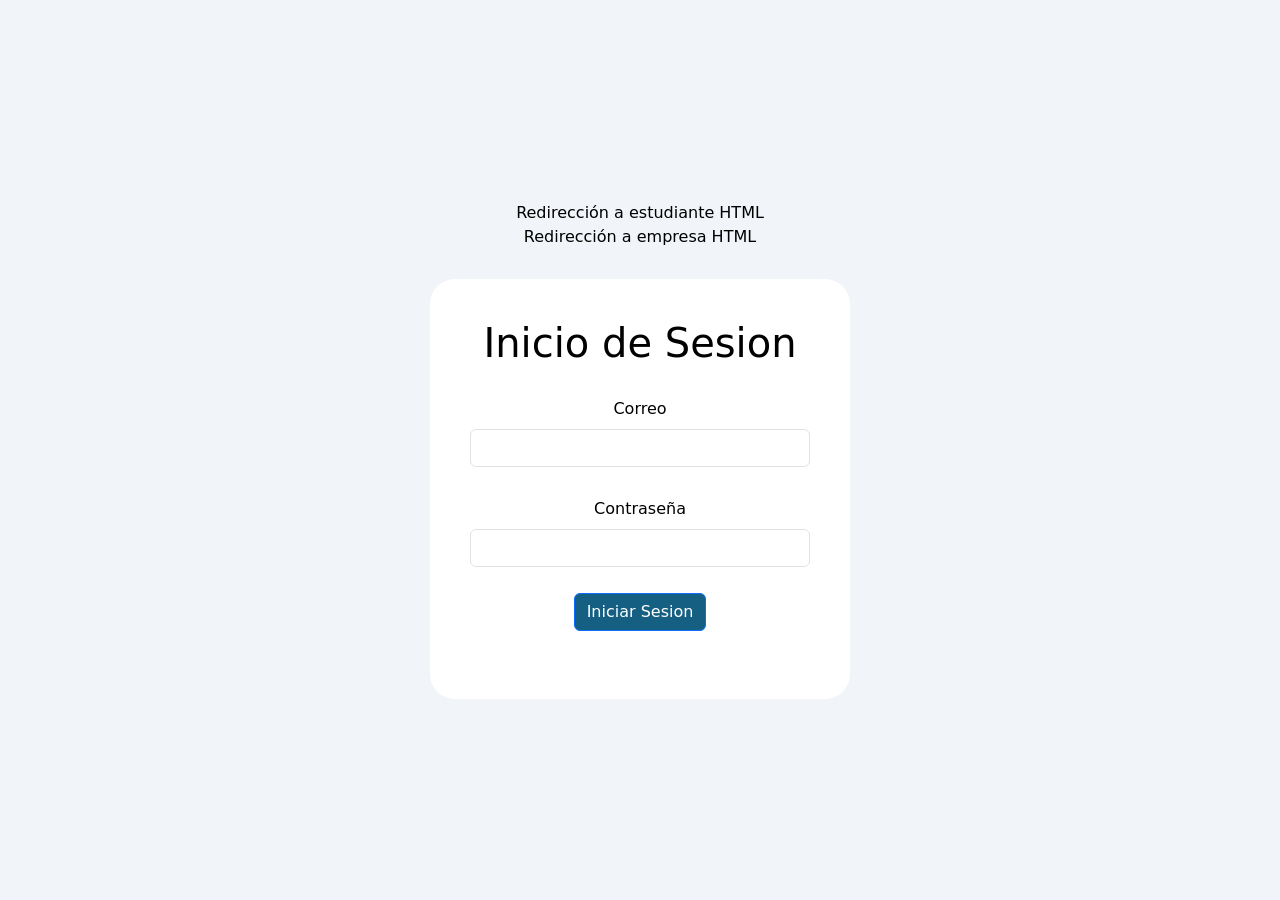
<file: ProyectoMW_Thymeleaf/target/classes/static/index.html>
<!DOCTYPE html>
<html lang="en">

<head>
    <meta charset="UTF-8">
    <meta name="viewport" content="width=device-width, initial-scale=1.0">
    <title>Inicio de Sesion</title>
    <link href="https://cdn.jsdelivr.net/npm/bootstrap@5.3.8/dist/css/bootstrap.min.css" rel="stylesheet"
        integrity="sha384-sRIl4kxILFvY47J16cr9ZwB07vP4J8+LH7qKQnuqkuIAvNWLzeN8tE5YBujZqJLB" crossorigin="anonymous">
    <link rel="stylesheet" href="vista/inicio_sesion.css">
    <link rel="icon" href="img/logo_empleate.jpg">
</head>

<body>
    <a href="estudiante.html">Redirección a estudiante HTML</a>
    <a href="panelGeneralEmp.html">Redirección a empresa HTML</a>
    <div class="cuadro_inicio_sesion">
        <h1>Inicio de Sesion</h1>
        <form>
            <div class="mb-3">
                <label for="exampleInputEmail1" class="form-label">Correo</label>
                <input type="email" class="form-control" id="exampleInputEmail1" aria-describedby="emailHelp">
            </div>
            <div class="mb-3">
                <label for="exampleInputPassword1" class="form-label">Contraseña</label>
                <input type="password" class="form-control" id="exampleInputPassword1">
            </div>
            <button type="button" class="btn btn-primary" onclick="inicio_sesion()">Iniciar Sesion</button>
            <p class="error" id="error"></p>
        </form>
    </div>

    <script src="controlador/inicio_sesion.js"></script>
    <script src="https://cdn.jsdelivr.net/npm/bootstrap@5.3.8/dist/js/bootstrap.bundle.min.js"
        integrity="sha384-FKyoEForCGlyvwx9Hj09JcYn3nv7wiPVlz7YYwJrWVcXK/BmnVDxM+D2scQbITxI"
        crossorigin="anonymous"></script>
</body>

</html>
</file>
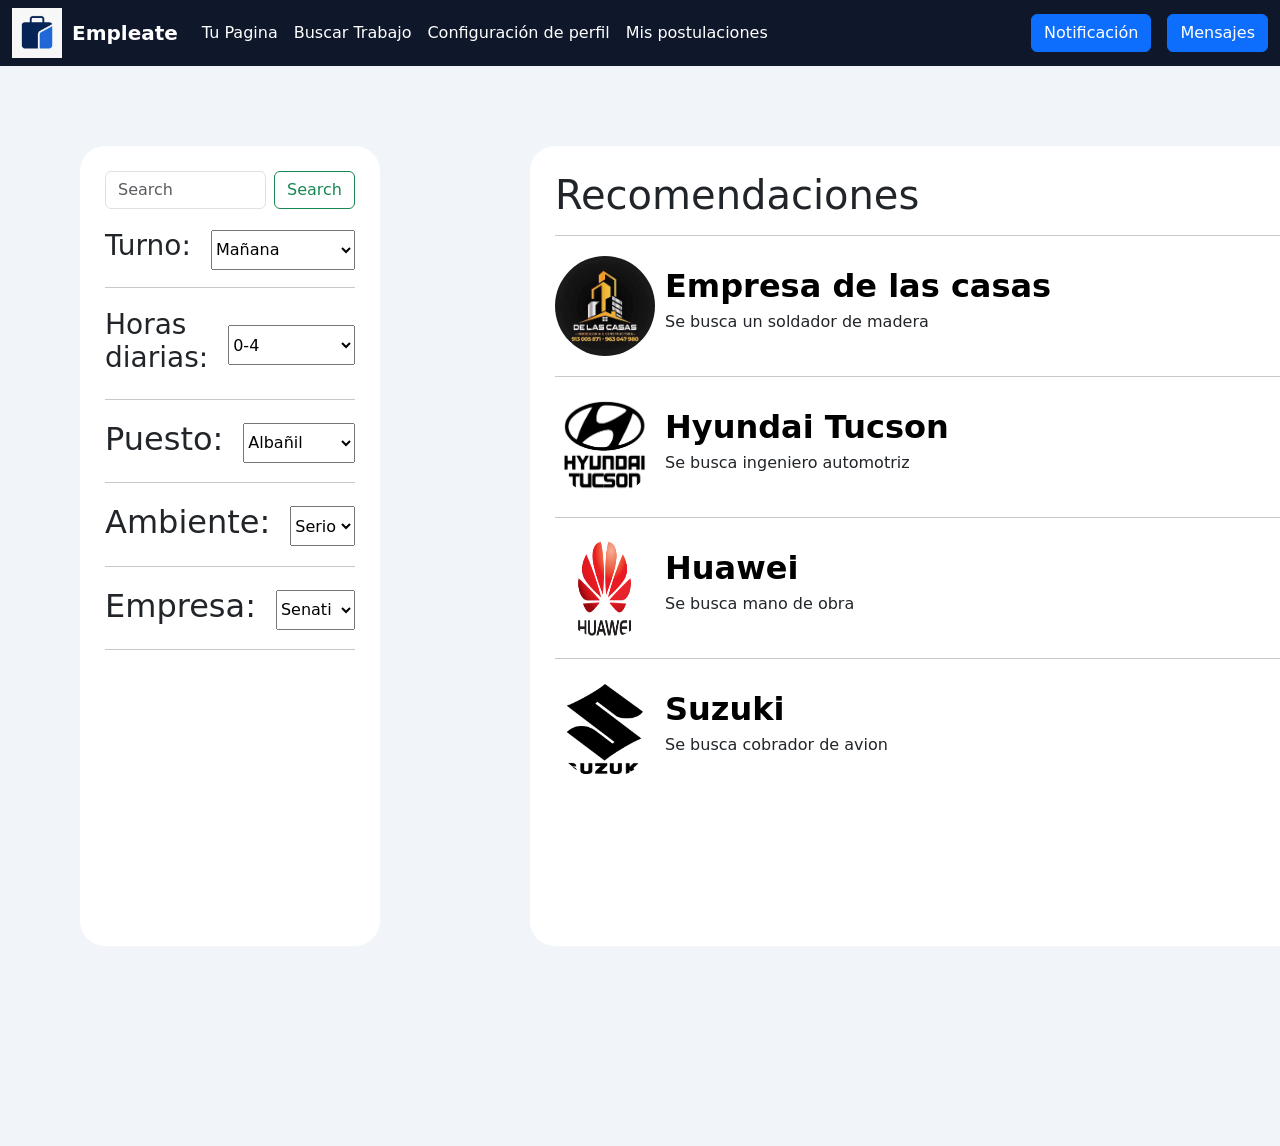
<file: ProyectoMW_Thymeleaf/target/classes/static/buscar_trabajo.html>
<!DOCTYPE html>
<html lang="en">

<head>
    <meta charset="UTF-8">
    <meta name="viewport" content="width=device-width, initial-scale=1.0">
    <title>Buscando Trabajo</title>
    <link href="https://cdn.jsdelivr.net/npm/bootstrap@5.3.8/dist/css/bootstrap.min.css" rel="stylesheet"
        integrity="sha384-sRIl4kxILFvY47J16cr9ZwB07vP4J8+LH7qKQnuqkuIAvNWLzeN8tE5YBujZqJLB" crossorigin="anonymous">
    <link rel="icon" href="img/logo_empleate.jpg">
    <link rel="stylesheet" href="vista/nav.css">
    <link rel="stylesheet" href="vista/buscar_trabajo.css">
</head>

<body>



    <nav class="navbar navbar-expand-lg bg-body-tertiary">
        <div class="container-fluid">
            <img class="logo_empleate" src="img/logo_empleate.jpg">
            <a class="navbar-brand">Empleate</a>
            <button class="navbar-toggler" type="button" data-bs-toggle="collapse"
                data-bs-target="#navbarSupportedContent" aria-controls="navbarSupportedContent" aria-expanded="false"
                aria-label="Toggle navigation">
                <span class="navbar-toggler-icon"></span>
            </button>
            <div class="collapse navbar-collapse" id="navbarSupportedContent">
                <ul class="navbar-nav me-auto mb-2 mb-lg-0">
                    <li class="nav-item">
                        <a class="nav-link active" aria-current="page" href="estudiante.html">Tu Pagina</a>
                    </li>
                    <li class="nav-item">
                        <a class="nav-link active" href="buscar_trabajo.html">Buscar Trabajo</a>
                    </li>
                    <li class="nav-item">
                        <a class="nav-link active" href="configurar_perfil.html">Configuración de perfil</a>
                    </li>
                    <li class="nav-item">
                        <a class="nav-link active" href="postulaciones.html">Mis postulaciones</a>
                    </li>
                </ul>
                <div class="d-flex gap-3">

                    <!-- Botón Notificación -->
                    <button type="button" class="btn btn-primary" data-bs-toggle="modal"
                        data-bs-target="#modalNotificaciones">
                        Notificación
                    </button>

                    <!-- Modal Notificación -->
                    <div class="modal fade" id="modalNotificaciones" tabindex="-1"
                        aria-labelledby="modalNotificacionesLabel" aria-hidden="true">
                        <div class="modal-dialog">
                            <div class="modal-content">
                                <div class="modal-header">
                                    <h1 class="modal-title fs-5" id="modalNotificacionesLabel">Notificaciones</h1>
                                    <button type="button" class="btn-close" data-bs-dismiss="modal"
                                        aria-label="Close"></button>
                                </div>
                                <div class="modal-body">
                                    <img class="noti_perfil" src="img/alerta_roja.png">
                                    <p class="noti_msg">Emergencia</p>
                                </div>
                                <div class="modal-body">
                                    <img class="noti_perfil" src="img/alerta_amarilla.jpg">
                                    <p class="noti_msg">Alerta</p>
                                </div>
                                <div class="modal-body">
                                    <img class="noti_perfil" src="img/alerta_verde.png">
                                    <p class="noti_msg">Pasaste de fase en tu postulación de panadero nuclear</p>
                                </div>
                                <div class="modal-footer">
                                    <button type="button" class="btn btn-secondary"
                                        data-bs-dismiss="modal">Close</button>
                                </div>
                            </div>
                        </div>
                    </div>

                    <!-- Botón Mensajes -->
                    <button type="button" class="btn btn-primary" data-bs-toggle="modal"
                        data-bs-target="#modalMensajes">
                        Mensajes
                    </button>

                    <!-- Modal Mensajes -->
                    <div class="modal fade" id="modalMensajes" tabindex="-1" aria-labelledby="modalMensajesLabel"
                        aria-hidden="true">
                        <div class="modal-dialog">
                            <div class="modal-content">
                                <div class="modal-header">
                                    <h1 class="modal-title fs-5" id="modalMensajesLabel">Mensajes</h1>
                                    <button type="button" class="btn-close" data-bs-dismiss="modal"
                                        aria-label="Close"></button>
                                </div>
                                <div class="modal-body">
                                    <img class="noti_perfil rounded-circle" src="img/notiper1.jpg">
                                    <p class="noti_msg">Pepito te envio una imagen</p>
                                </div>
                                <div class="modal-body">
                                    <img class="noti_perfil rounded-circle" src="img/notiper2.png">
                                    <p class="noti_msg">Mbappe te envio una imagen</p>
                                </div>
                                <div class="modal-body">
                                    <img class="noti_perfil rounded-circle" src="img/notiper3.png">
                                    <p class="noti_msg">Fufu te envio una imagen</p>
                                </div>
                                <div class="modal-footer">
                                    <button type="button" class="btn btn-secondary"
                                        data-bs-dismiss="modal">Close</button>
                                </div>
                            </div>
                        </div>
                    </div>

                </div>
            </div>
        </div>
    </nav>

    <div class="contenedor_total">

        <div class="buscador">
            <form class="d-flex" role="search">
                <input class="form-control me-2" type="search" placeholder="Search" aria-label="Search" />
                <button class="btn btn-outline-success" type="submit">Search</button>
            </form>
            <div class="palabras_clave">
                <h3>Turno:</h3>
                <select>
                    <option value="opcion1">Mañana</option>
                    <option value="opcion2">Tarde</option>
                    <option value="opcion3">Noche</option>
                </select>
            </div>
            <hr>
            <div class="palabras_clave">
                <h3>Horas diarias:</h3>
                <select>
                    <option value="opcion1">0-4</option>
                    <option value="opcion2">5-7</option>
                    <option value="opcion3">8-10</option>
                </select>
            </div>
            <hr>
            <div class="palabras_clave">
                <h2>Puesto:</h2>
                <select>
                    <option value="opcion1">Albañil</option>
                    <option value="opcion2">Programador</option>
                    <option value="opcion3">Programador de python</option>
                </select>
            </div>
            <hr>
            <div class="palabras_clave">
                <h2>Ambiente:</h2>
                <select>
                    <option value="opcion1">Serio</option>
                    <option value="opcion2">Relajado</option>
                    <option value="opcion3">Empresarial</option>
                </select>
            </div>
            <hr>
            <div class="palabras_clave">
                <h2>Empresa:</h2>
                <select>
                    <option value="opcion1">Senati</option>
                    <option value="opcion2">Tucson</option>
                    <option value="opcion3">UTP</option>
                </select>
            </div>
            <hr>
        </div>

        <div class="recomendaciones">
            <h1>
                Recomendaciones
            </h1>
            <hr>
            <div class="trabajos">
                <img src="img/empresa1.jpg" class="rounded-circle">
                <div class="trabajo_texto">
                    <a href="#">Empresa de las casas</a>
                    <p>Se busca un soldador de madera</p>
                </div>
                <button type="button" class="btn btn-primary">Postular</button>
            </div>
            <hr>
            <div class="trabajos">
                <img src="img/empresa2.png" class="rounded-circle">
                <div class="trabajo_texto">
                    <a href="#">Hyundai Tucson</a>
                    <p>Se busca ingeniero automotriz</p>
                </div>
                <button type="button" class="btn btn-primary">Postular</button>
            </div>
            <hr>
            <div class="trabajos">
                <img src="img/empresa3.png" class="rounded-circle">
                <div class="trabajo_texto">
                    <a href="#">Huawei</a>
                    <p>Se busca mano de obra</p>
                </div>
                <button type="button" class="btn btn-primary">Postular</button>
            </div>
            <hr>
            <div class="trabajos">
                <img src="img/empresa4.png" class="rounded-circle">
                <div class="trabajo_texto">
                    <a href="#">Suzuki</a>
                    <p>Se busca cobrador de avion</p>
                </div>
                <button type="button" class="btn btn-primary">Postular</button>
            </div>
        </div>

    </div>



    <script src="https://cdn.jsdelivr.net/npm/bootstrap@5.3.8/dist/js/bootstrap.bundle.min.js"
        integrity="sha384-FKyoEForCGlyvwx9Hj09JcYn3nv7wiPVlz7YYwJrWVcXK/BmnVDxM+D2scQbITxI"
        crossorigin="anonymous"></script>
</body>

</html>
</file>
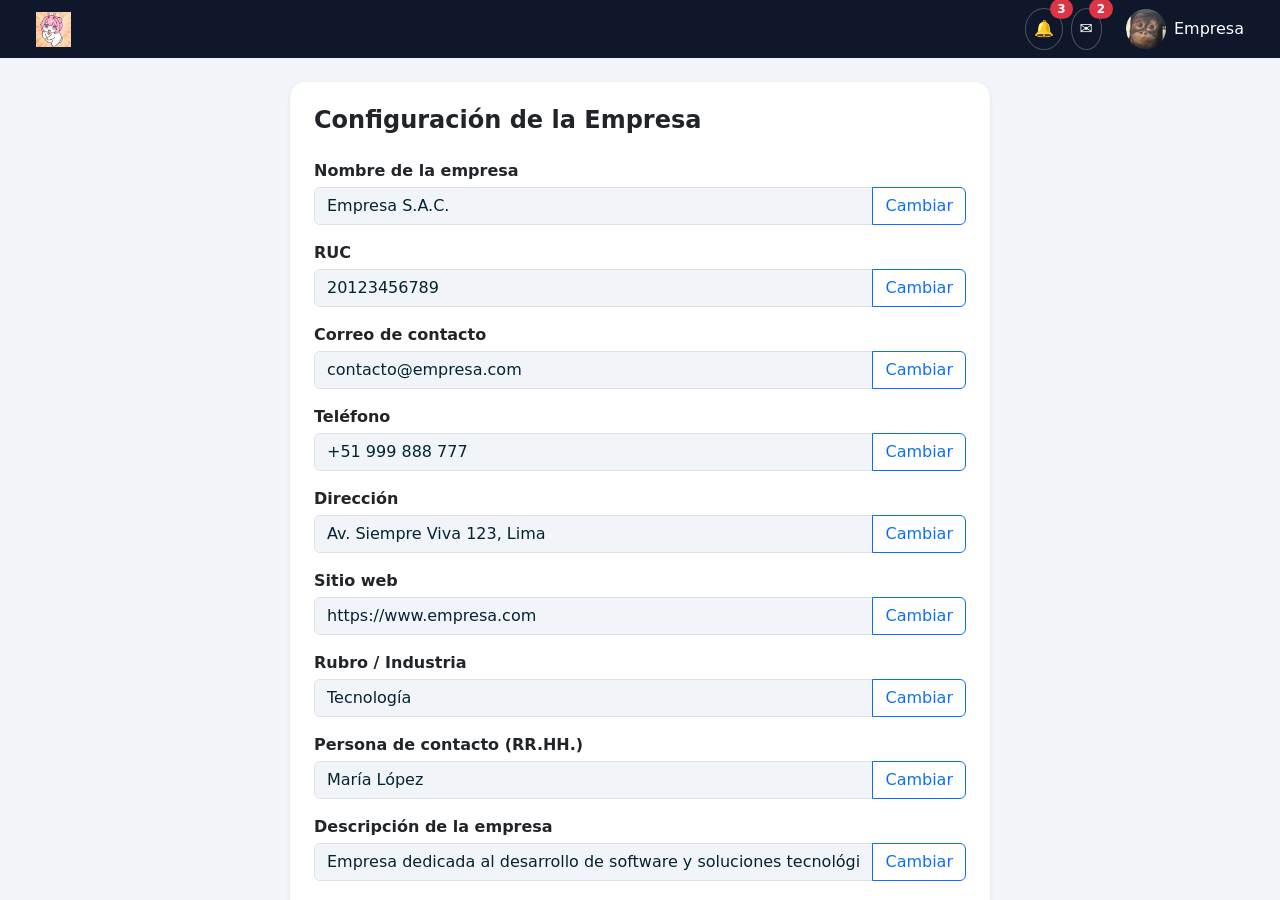
<file: ProyectoMW_Thymeleaf/target/classes/static/configuracion.html>
<!DOCTYPE html>
<html lang="en">

<head>
    <meta charset="UTF-8">
    <meta name="viewport" content="width=device-width, initial-scale=1.0">
    <title>Configuración</title>
    <link href="https://cdn.jsdelivr.net/npm/bootstrap@5.3.8/dist/css/bootstrap.min.css" rel="stylesheet"
        integrity="sha384-sRIl4kxILFvY47J16cr9ZwB07vP4J8+LH7qKQnuqkuIAvNWLzeN8tE5YBujZqJLB" crossorigin="anonymous">
    <link href="vista/theme.css" rel="stylesheet">
</head>

<body class="d-flex flex-column vh-100">

    <!-- Menu de navegacion -->
    <header id="navbar-contenedor"></header>

    <div class="d-flex flex-nowrap flex-grow-1 overflow-hidden">

        <!-- Menu lateral -->
        <div id="sidebar-contenedor"></div>

        <!-- Area principal -->
        <main class="flex-grow-1 p-4 overflow-auto">

            <div class="card shadow-sm border-0 rounded-4 mx-auto" style="max-width: 700px;">
                <div class="card-body p-4">

                    <h4 class="fw-bold mb-4">Configuración de la Empresa</h4>


                    <!-- Campo de opciones remplazables -->
                    <div class="mb-3">
                        <p class="mb-1 fw-bold">Nombre de la empresa</p>
                        <div class="input-group">
                            <input type="text" class="form-control campo-editable" value="Empresa S.A.C." disabled>
                            <button class="btn btn-outline-primary btn-toggle" type="button">Cambiar</button>
                        </div>
                    </div>

                    <div class="mb-3">
                        <p class="mb-1 fw-bold">RUC</p>
                        <div class="input-group">
                            <input type="text" class="form-control campo-editable" value="20123456789" disabled>
                            <button class="btn btn-outline-primary btn-toggle" type="button">Cambiar</button>
                        </div>
                    </div>

                    <div class="mb-3">
                        <p class="mb-1 fw-bold">Correo de contacto</p>
                        <div class="input-group">
                            <input type="email" class="form-control campo-editable" value="contacto@empresa.com"
                                disabled>
                            <button class="btn btn-outline-primary btn-toggle" type="button">Cambiar</button>
                        </div>
                    </div>

                    <div class="mb-3">
                        <p class="mb-1 fw-bold">Teléfono</p>
                        <div class="input-group">
                            <input type="text" class="form-control campo-editable" value="+51 999 888 777" disabled>
                            <button class="btn btn-outline-primary btn-toggle" type="button">Cambiar</button>
                        </div>
                    </div>

                    <div class="mb-3">
                        <p class="mb-1 fw-bold">Dirección</p>
                        <div class="input-group">
                            <input type="text" class="form-control campo-editable" value="Av. Siempre Viva 123, Lima"
                                disabled>
                            <button class="btn btn-outline-primary btn-toggle" type="button">Cambiar</button>
                        </div>
                    </div>

                    <div class="mb-3">
                        <p class="mb-1 fw-bold">Sitio web</p>
                        <div class="input-group">
                            <input type="url" class="form-control campo-editable" value="https://www.empresa.com"
                                disabled>
                            <button class="btn btn-outline-primary btn-toggle" type="button">Cambiar</button>
                        </div>
                    </div>

                    <div class="mb-3">
                        <p class="mb-1 fw-bold">Rubro / Industria</p>
                        <div class="input-group">
                            <input type="text" class="form-control campo-editable" value="Tecnología" disabled>
                            <button class="btn btn-outline-primary btn-toggle" type="button">Cambiar</button>
                        </div>
                    </div>

                    <div class="mb-3">
                        <p class="mb-1 fw-bold">Persona de contacto (RR.HH.)</p>
                        <div class="input-group">
                            <input type="text" class="form-control campo-editable" value="María López" disabled>
                            <button class="btn btn-outline-primary btn-toggle" type="button">Cambiar</button>
                        </div>
                    </div>

                    <div class="mb-3">
                        <p class="mb-1 fw-bold">Descripción de la empresa</p>
                        <div class="input-group">
                            <input type="text" class="form-control campo-editable"
                                value="Empresa dedicada al desarrollo de software y soluciones tecnológicas." disabled>
                            <button class="btn btn-outline-primary btn-toggle" type="button">Cambiar</button>
                        </div>
                    </div>

                    <div class="mb-3">
                        <p class="mb-1 fw-bold">Contraseña</p>
                        <div class="input-group">
                            <input type="password" class="form-control campo-editable" value="••••••••" disabled>
                            <button class="btn btn-outline-primary btn-toggle" type="button">Cambiar</button>
                        </div>
                    </div>



                    <hr class="my-4">
                    <h6 class="fw-bold mb-3">Notificaciones</h6>

                    <!-- Campo de opciones con switches -->
                    <div class="form-check form-switch mb-2">
                        <input class="form-check-input" type="checkbox" role="switch" id="notiPostulantes" checked>
                        <label class="form-check-label" for="notiPostulantes">Nuevos postulantes</label>
                    </div>
                    <div class="form-check form-switch mb-2">
                        <input class="form-check-input" type="checkbox" role="switch" id="notiVencimiento" checked>
                        <label class="form-check-label" for="notiVencimiento">Vacantes por vencer</label>
                    </div>
                    <div class="form-check form-switch mb-4">
                        <input class="form-check-input" type="checkbox" role="switch" id="notiMensajes">
                        <label class="form-check-label" for="notiMensajes">Mensajes de candidatos</label>
                    </div>

                    <!-- Boton para guardar los cambios -->
                    <button type="button" class="btn btn-custom-primary w-100 py-2 fw-medium">Guardar cambios</button>

                </div>
            </div>
        </main>

    </div>

    <script src="controlador/configuracion.js"></script>
    <script src="https://cdn.jsdelivr.net/npm/bootstrap@5.3.8/dist/js/bootstrap.bundle.min.js"></script>
    <script src="controlador/app.js"></script>
</body>

</html>
</file>
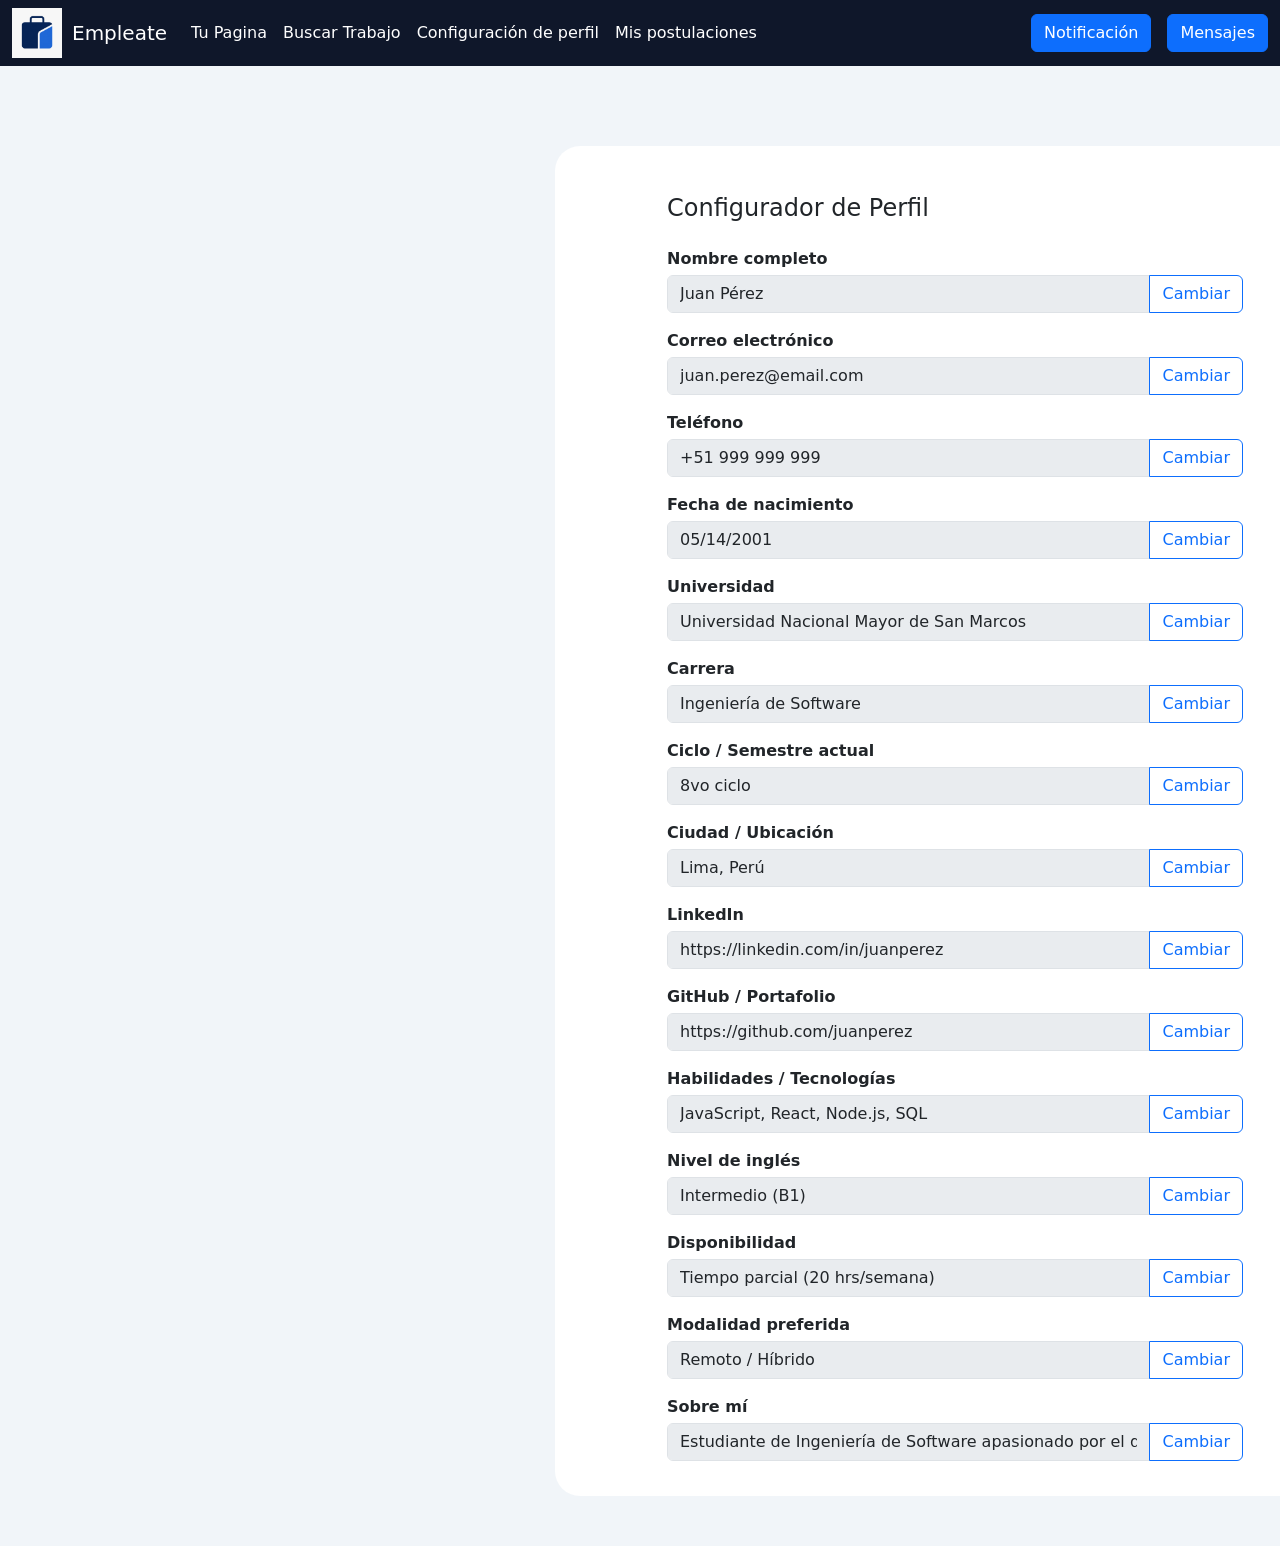
<file: ProyectoMW_Thymeleaf/target/classes/static/configurar_perfil.html>
<!DOCTYPE html>
<html lang="en">

<head>
    <meta charset="UTF-8">
    <meta name="viewport" content="width=device-width, initial-scale=1.0">
    <title>Configurando perfil</title>
    <link href="https://cdn.jsdelivr.net/npm/bootstrap@5.3.8/dist/css/bootstrap.min.css" rel="stylesheet"
        integrity="sha384-sRIl4kxILFvY47J16cr9ZwB07vP4J8+LH7qKQnuqkuIAvNWLzeN8tE5YBujZqJLB" crossorigin="anonymous">
    <link rel="icon" href="img/logo_empleate.jpg">
    <link rel="stylesheet" href="vista/nav.css">
    <link rel="stylesheet" href="vista/configurar_perfil.css">
</head>

<body>

    <nav class="navbar navbar-expand-lg bg-body-tertiary">
        <div class="container-fluid">
            <img class="logo_empleate" src="img/logo_empleate.jpg">
            <a class="navbar-brand">Empleate</a>
            <button class="navbar-toggler" type="button" data-bs-toggle="collapse"
                data-bs-target="#navbarSupportedContent" aria-controls="navbarSupportedContent" aria-expanded="false"
                aria-label="Toggle navigation">
                <span class="navbar-toggler-icon"></span>
            </button>
            <div class="collapse navbar-collapse" id="navbarSupportedContent">
                <ul class="navbar-nav me-auto mb-2 mb-lg-0">
                    <li class="nav-item">
                        <a class="nav-link active" aria-current="page" href="estudiante.html">Tu Pagina</a>
                    </li>
                    <li class="nav-item">
                        <a class="nav-link active" href="buscar_trabajo.html">Buscar Trabajo</a>
                    </li>
                    <li class="nav-item">
                        <a class="nav-link active" href="configurar_perfil.html">Configuración de perfil</a>
                    </li>
                    <li class="nav-item">
                        <a class="nav-link active" href="postulaciones.html">Mis postulaciones</a>
                    </li>
                </ul>
                <div class="d-flex gap-3">

                    <!-- Botón Notificación -->
                    <button type="button" class="btn btn-primary" data-bs-toggle="modal"
                        data-bs-target="#modalNotificaciones">
                        Notificación
                    </button>

                    <!-- Modal Notificación -->
                    <div class="modal fade" id="modalNotificaciones" tabindex="-1"
                        aria-labelledby="modalNotificacionesLabel" aria-hidden="true">
                        <div class="modal-dialog">
                            <div class="modal-content">
                                <div class="modal-header">
                                    <h1 class="modal-title fs-5" id="modalNotificacionesLabel">Notificaciones</h1>
                                    <button type="button" class="btn-close" data-bs-dismiss="modal"
                                        aria-label="Close"></button>
                                </div>
                                <div class="modal-body">
                                    <img class="noti_perfil" src="img/alerta_roja.png">
                                    <p class="noti_msg">Emergencia</p>
                                </div>
                                <div class="modal-body">
                                    <img class="noti_perfil" src="img/alerta_amarilla.jpg">
                                    <p class="noti_msg">Alerta</p>
                                </div>
                                <div class="modal-body">
                                    <img class="noti_perfil" src="img/alerta_verde.png">
                                    <p class="noti_msg">Pasaste de fase en tu postulación de panadero nuclear</p>
                                </div>
                                <div class="modal-footer">
                                    <button type="button" class="btn btn-secondary"
                                        data-bs-dismiss="modal">Close</button>
                                </div>
                            </div>
                        </div>
                    </div>

                    <!-- Botón Mensajes -->
                    <button type="button" class="btn btn-primary" data-bs-toggle="modal"
                        data-bs-target="#modalMensajes">
                        Mensajes
                    </button>

                    <!-- Modal Mensajes -->
                    <div class="modal fade" id="modalMensajes" tabindex="-1" aria-labelledby="modalMensajesLabel"
                        aria-hidden="true">
                        <div class="modal-dialog">
                            <div class="modal-content">
                                <div class="modal-header">
                                    <h1 class="modal-title fs-5" id="modalMensajesLabel">Mensajes</h1>
                                    <button type="button" class="btn-close" data-bs-dismiss="modal"
                                        aria-label="Close"></button>
                                </div>
                                <div class="modal-body">
                                    <img class="noti_perfil rounded-circle" src="img/notiper1.jpg">
                                    <p class="noti_msg">Pepito te envio una imagen</p>
                                </div>
                                <div class="modal-body">
                                    <img class="noti_perfil rounded-circle" src="img/notiper2.png">
                                    <p class="noti_msg">Mbappe te envio una imagen</p>
                                </div>
                                <div class="modal-body">
                                    <img class="noti_perfil rounded-circle" src="img/notiper3.png">
                                    <p class="noti_msg">Fufu te envio una imagen</p>
                                </div>
                                <div class="modal-footer">
                                    <button type="button" class="btn btn-secondary"
                                        data-bs-dismiss="modal">Close</button>
                                </div>
                            </div>
                        </div>
                    </div>

                </div>
            </div>
        </div>
    </nav>

    <div class="cuadrado_base">

        <div class="contenedor">
            <div class="container mt-5" style="max-width: 600px;">

                <h4 class="mb-4">Configurador de Perfil</h4>

                <div class="mb-3">
                    <p class="mb-1 fw-bold">Nombre completo</p>
                    <div class="input-group">
                        <input type="text" class="form-control campo-editable" value="Juan Pérez" disabled>
                        <button class="btn btn-outline-primary btn-toggle" type="button">Cambiar</button>
                    </div>
                </div>

                <div class="mb-3">
                    <p class="mb-1 fw-bold">Correo electrónico</p>
                    <div class="input-group">
                        <input type="email" class="form-control campo-editable" value="juan.perez@email.com" disabled>
                        <button class="btn btn-outline-primary btn-toggle" type="button">Cambiar</button>
                    </div>
                </div>

                <div class="mb-3">
                    <p class="mb-1 fw-bold">Teléfono</p>
                    <div class="input-group">
                        <input type="text" class="form-control campo-editable" value="+51 999 999 999" disabled>
                        <button class="btn btn-outline-primary btn-toggle" type="button">Cambiar</button>
                    </div>
                </div>

                <div class="mb-3">
                    <p class="mb-1 fw-bold">Fecha de nacimiento</p>
                    <div class="input-group">
                        <input type="date" class="form-control campo-editable" value="2001-05-14" disabled>
                        <button class="btn btn-outline-primary btn-toggle" type="button">Cambiar</button>
                    </div>
                </div>

                <div class="mb-3">
                    <p class="mb-1 fw-bold">Universidad</p>
                    <div class="input-group">
                        <input type="text" class="form-control campo-editable"
                            value="Universidad Nacional Mayor de San Marcos" disabled>
                        <button class="btn btn-outline-primary btn-toggle" type="button">Cambiar</button>
                    </div>
                </div>

                <div class="mb-3">
                    <p class="mb-1 fw-bold">Carrera</p>
                    <div class="input-group">
                        <input type="text" class="form-control campo-editable" value="Ingeniería de Software" disabled>
                        <button class="btn btn-outline-primary btn-toggle" type="button">Cambiar</button>
                    </div>
                </div>

                <div class="mb-3">
                    <p class="mb-1 fw-bold">Ciclo / Semestre actual</p>
                    <div class="input-group">
                        <input type="text" class="form-control campo-editable" value="8vo ciclo" disabled>
                        <button class="btn btn-outline-primary btn-toggle" type="button">Cambiar</button>
                    </div>
                </div>

                <div class="mb-3">
                    <p class="mb-1 fw-bold">Ciudad / Ubicación</p>
                    <div class="input-group">
                        <input type="text" class="form-control campo-editable" value="Lima, Perú" disabled>
                        <button class="btn btn-outline-primary btn-toggle" type="button">Cambiar</button>
                    </div>
                </div>

                <div class="mb-3">
                    <p class="mb-1 fw-bold">LinkedIn</p>
                    <div class="input-group">
                        <input type="url" class="form-control campo-editable" value="https://linkedin.com/in/juanperez"
                            disabled>
                        <button class="btn btn-outline-primary btn-toggle" type="button">Cambiar</button>
                    </div>
                </div>

                <div class="mb-3">
                    <p class="mb-1 fw-bold">GitHub / Portafolio</p>
                    <div class="input-group">
                        <input type="url" class="form-control campo-editable" value="https://github.com/juanperez"
                            disabled>
                        <button class="btn btn-outline-primary btn-toggle" type="button">Cambiar</button>
                    </div>
                </div>

                <div class="mb-3">
                    <p class="mb-1 fw-bold">Habilidades / Tecnologías</p>
                    <div class="input-group">
                        <input type="text" class="form-control campo-editable" value="JavaScript, React, Node.js, SQL"
                            disabled>
                        <button class="btn btn-outline-primary btn-toggle" type="button">Cambiar</button>
                    </div>
                </div>

                <div class="mb-3">
                    <p class="mb-1 fw-bold">Nivel de inglés</p>
                    <div class="input-group">
                        <input type="text" class="form-control campo-editable" value="Intermedio (B1)" disabled>
                        <button class="btn btn-outline-primary btn-toggle" type="button">Cambiar</button>
                    </div>
                </div>

                <div class="mb-3">
                    <p class="mb-1 fw-bold">Disponibilidad</p>
                    <div class="input-group">
                        <input type="text" class="form-control campo-editable" value="Tiempo parcial (20 hrs/semana)"
                            disabled>
                        <button class="btn btn-outline-primary btn-toggle" type="button">Cambiar</button>
                    </div>
                </div>

                <div class="mb-3">
                    <p class="mb-1 fw-bold">Modalidad preferida</p>
                    <div class="input-group">
                        <input type="text" class="form-control campo-editable" value="Remoto / Híbrido" disabled>
                        <button class="btn btn-outline-primary btn-toggle" type="button">Cambiar</button>
                    </div>
                </div>

                <div class="mb-3">
                    <p class="mb-1 fw-bold">Sobre mí</p>
                    <div class="input-group">
                        <input type="text" class="form-control campo-editable"
                            value="Estudiante de Ingeniería de Software apasionado por el desarrollo web y las buenas prácticas de código."
                            disabled>
                        <button class="btn btn-outline-primary btn-toggle" type="button">Cambiar</button>
                    </div>
                </div>

            </div>
        </div>

    </div>

    <script src="controlador/configurar_perfil.js"></script>
    <script src="https://cdn.jsdelivr.net/npm/bootstrap@5.3.8/dist/js/bootstrap.bundle.min.js"
        integrity="sha384-FKyoEForCGlyvwx9Hj09JcYn3nv7wiPVlz7YYwJrWVcXK/BmnVDxM+D2scQbITxI"
        crossorigin="anonymous"></script>
</body>

</html>
</file>
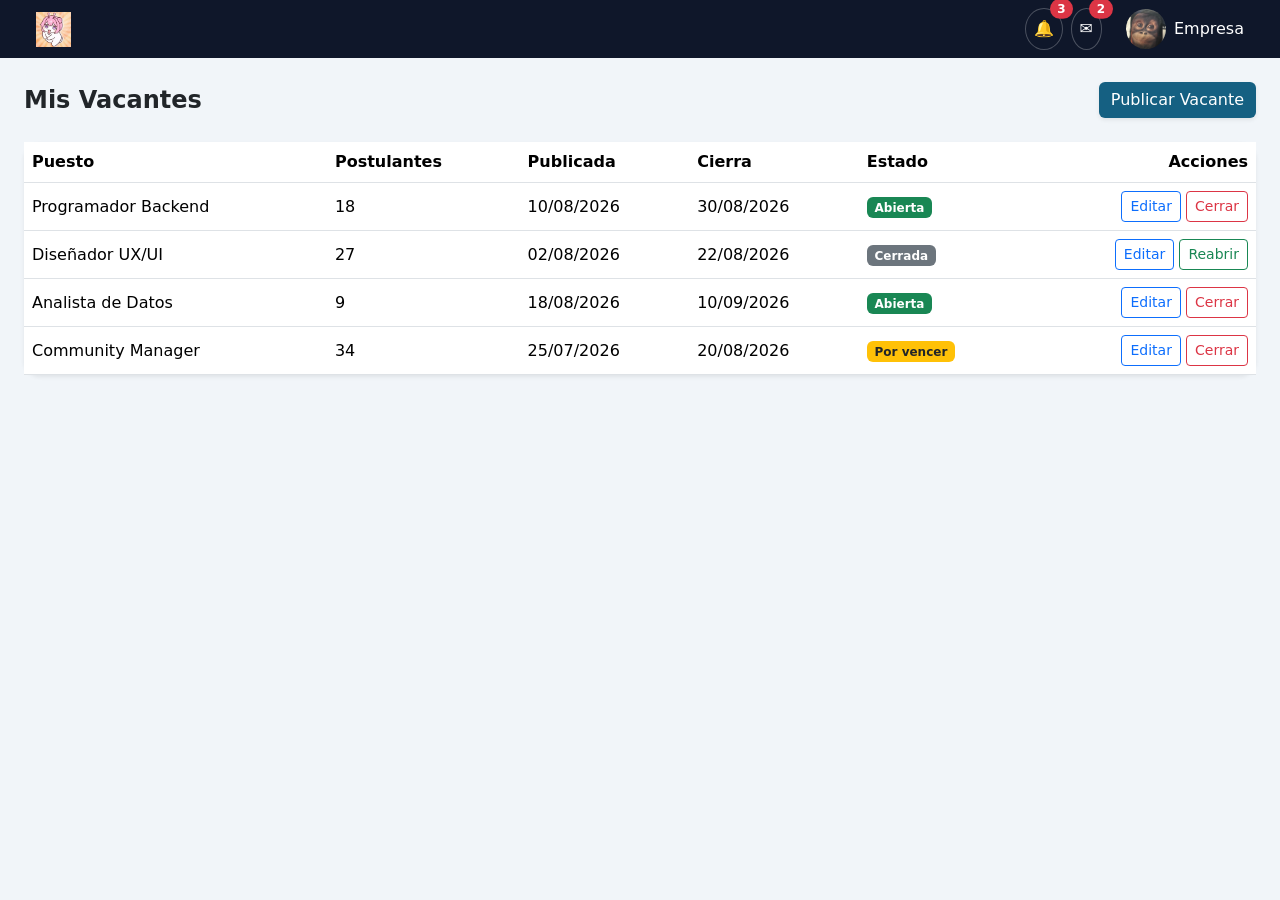
<file: ProyectoMW_Thymeleaf/target/classes/static/mis-vacantes.html>
<!DOCTYPE html>
<html lang="en">

<head>
    <meta charset="UTF-8">
    <meta name="viewport" content="width=device-width, initial-scale=1.0">
    <title>Mis Vacantes</title>
    <link href="https://cdn.jsdelivr.net/npm/bootstrap@5.3.8/dist/css/bootstrap.min.css" rel="stylesheet"
        integrity="sha384-sRIl4kxILFvY47J16cr9ZwB07vP4J8+LH7qKQnuqkuIAvNWLzeN8tE5YBujZqJLB" crossorigin="anonymous">
    <link href="vista/theme.css" rel="stylesheet">
</head>

<body class="d-flex flex-column vh-100">

    <!-- Menu de navegacion -->
    <header id="navbar-contenedor"></header>

    <div class="d-flex flex-nowrap flex-grow-1 overflow-hidden">
        
        <!-- Menu Lateral -->
        <div id="sidebar-contenedor"></div>


        <!-- Area Principal -->
        <main class="flex-grow-1 p-4 overflow-auto">

            <!-- Encabezado de Vacantes -->
            <div class="d-flex justify-content-between align-items-center mb-4">
                <h4 class="fw-bold mb-0">Mis Vacantes</h4>
                <a href="#" class="btn btn-custom-primary shadow-sm rounded-2">Publicar Vacante</a>
            </div>

            <!-- Tabla de vacantes -->
            <div class="card shadow-sm border-0 rounded-4">
                <div class="card-body p-0">
                    <table class="table table-hover align-middle mb-0">
                        <thead>
                            <tr class="card-header-custom">
                                <th>Puesto</th>
                                <th>Postulantes</th>
                                <th>Publicada</th>
                                <th>Cierra</th>
                                <th>Estado</th>
                                <th class="text-end">Acciones</th>
                            </tr>
                        </thead>

                        <!-- Lista de vacantes -->
                        <tbody>
                            <tr>
                                <td>Programador Backend</td>
                                <td>18</td>
                                <td>10/08/2026</td>
                                <td>30/08/2026</td>

                                <!-- Estado de vacante -->
                                <td><span class="badge bg-success">Abierta</span></td>

                                <!-- Botones de edicion -->
                                <td class="text-end">
                                    <button type="button" class="btn btn-sm btn-outline-primary">Editar</button>
                                    <button type="button" class="btn btn-sm btn-outline-danger">Cerrar</button>
                                </td>
                            </tr>
                            <tr>
                                <td>Diseñador UX/UI</td>
                                <td>27</td>
                                <td>02/08/2026</td>
                                <td>22/08/2026</td>

                                <!-- Estado de vacante -->
                                <td><span class="badge bg-secondary">Cerrada</span></td>

                                <!-- Botones de edicion -->
                                <td class="text-end">
                                    <button type="button" class="btn btn-sm btn-outline-primary">Editar</button>
                                    <button type="button" class="btn btn-sm btn-outline-success">Reabrir</button>
                                </td>
                            </tr>
                            <tr>
                                <td>Analista de Datos</td>
                                <td>9</td>
                                <td>18/08/2026</td>
                                <td>10/09/2026</td>

                                <!-- Estado de vacante -->
                                <td><span class="badge bg-success">Abierta</span></td>

                                <!-- Botones de edicion -->
                                <td class="text-end">
                                    <button type="button" class="btn btn-sm btn-outline-primary">Editar</button>
                                    <button type="button" class="btn btn-sm btn-outline-danger">Cerrar</button>
                                </td>
                            </tr>
                            <tr>
                                <td>Community Manager</td>
                                <td>34</td>
                                <td>25/07/2026</td>
                                <td>20/08/2026</td>

                                <!-- Estado de vacante -->
                                <td><span class="badge bg-warning text-dark">Por vencer</span></td>

                                <!-- Botones de edicion -->
                                <td class="text-end">
                                    <button type="button" class="btn btn-sm btn-outline-primary">Editar</button>
                                    <button type="button" class="btn btn-sm btn-outline-danger">Cerrar</button>
                                </td>
                            </tr>
                        </tbody>
                    </table>
                </div>
            </div>
        </main>

    </div>

    <script src="https://cdn.jsdelivr.net/npm/bootstrap@5.3.8/dist/js/bootstrap.bundle.min.js"></script>
    <script src="controlador/app.js"></script>
</body>

</html>
</file>
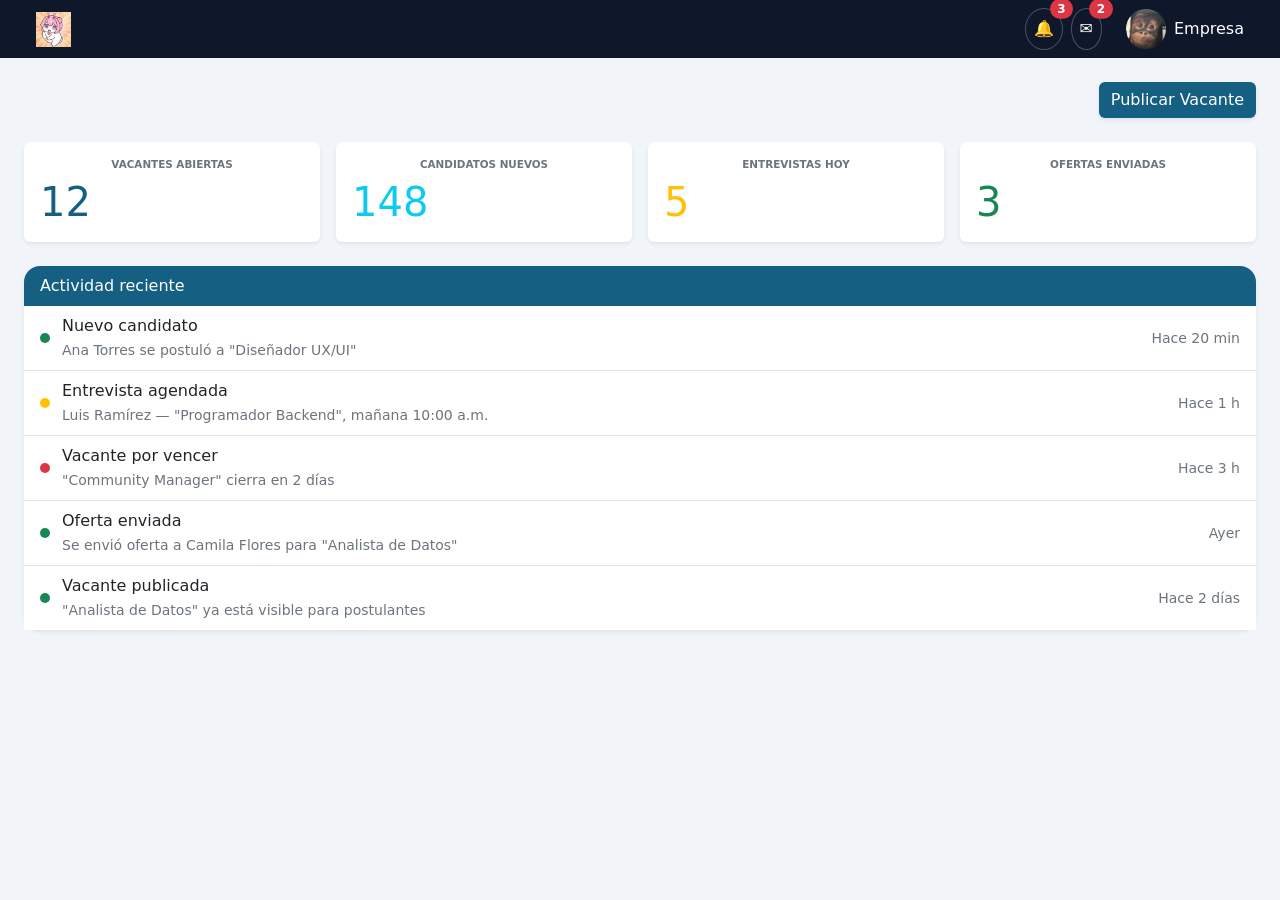
<file: ProyectoMW_Thymeleaf/target/classes/static/panelGeneralEmp.html>
<!DOCTYPE html>
<html lang="en">

<head>
    <meta charset="UTF-8">
    <meta name="viewport" content="width=device-width, initial-scale=1.0">
    <title>Panel General</title>
    <link href="https://cdn.jsdelivr.net/npm/bootstrap@5.3.8/dist/css/bootstrap.min.css" rel="stylesheet"
        integrity="sha384-sRIl4kxILFvY47J16cr9ZwB07vP4J8+LH7qKQnuqkuIAvNWLzeN8tE5YBujZqJLB" crossorigin="anonymous">
    <link href="vista/theme.css" rel="stylesheet">
</head>

<body class="d-flex flex-column vh-100">

    <!-- Menu de navegacion -->
    <header id="navbar-contenedor"></header>

    <div class="d-flex flex-nowrap flex-grow-1 overflow-hidden">

        <!-- Menu lateral -->
        <div id="sidebar-contenedor"></div>

        <!-- Area pricipal -->
        <main class="flex-grow-1 p-4 overflow-auto">

            <!-- Boton publicar vacantes -->
            <div class="d-flex justify-content-end mb-4">
                <button type="button" class="btn btn-custom-primary shadow-sm rounded-2" data-bs-toggle="modal"
                    data-bs-target="#modalPublicarVacante">Publicar Vacante</button>
            </div>

            <!-- Modal Publicar Vacante -->
            <div class="modal fade" id="modalPublicarVacante" tabindex="-1"
                aria-labelledby="modalPublicarVacanteLabel" aria-hidden="true">
                <div class="modal-dialog">
                    <div class="modal-content">

                        <!-- Formulario publicar vacantes -->
                        <form id="formPublicarVacante">
                            <div class="modal-header card-header-custom">
                                <h1 class="modal-title fs-5" id="modalPublicarVacanteLabel">Publicar Vacante</h1>
                               
                               <!-- Boton cerrar -->
                                <button type="button" class="btn-close btn-close-white" data-bs-dismiss="modal"
                                    aria-label="Close"></button>
                            </div>
                            <div class="modal-body">

                                <!-- Campo Puesto -->
                                <div class="mb-3">
                                    <label class="form-label fw-bold">Puesto</label>
                                    <input type="text" class="form-control" placeholder="Ej. Programador Backend"
                                        required>
                                </div>

                                <!-- Campo Turno y Horas -->
                                <div class="row g-3 mb-3">

                                    <!-- Campo Turno -->
                                    <div class="col-6">
                                        <label class="form-label fw-bold">Turno</label>
                                        <select class="form-select" required>
                                            <option value="" selected disabled>Elegir...</option>
                                            <option>Mañana</option>
                                            <option>Tarde</option>
                                            <option>Noche</option>
                                        </select>
                                    </div>

                                    <!-- Campo Horas Diarias -->
                                    <div class="col-6">
                                        <label class="form-label fw-bold">Horas diarias</label>
                                        <select class="form-select" required>
                                            <option value="" selected disabled>Elegir...</option>
                                            <option>0-4</option>
                                            <option>5-7</option>
                                            <option>8-10</option>
                                        </select>
                                    </div>
                                </div>
                                <!-- Campo Ambiente de trabajo -->
                                <div class="mb-3">
                                    <label class="form-label fw-bold">Ambiente de trabajo</label>
                                    <select class="form-select" required>
                                        <option value="" selected disabled>Elegir...</option>
                                        <option>Serio</option>
                                        <option>Relajado</option>
                                        <option>Empresarial</option>
                                    </select>
                                </div>

                                <!-- Campo Fecha de cierre -->
                                <div class="mb-3">
                                    <label class="form-label fw-bold">Fecha de cierre</label>
                                    <input type="date" class="form-control" required>
                                </div>

                                <!-- Campo Descripcion -->
                                <div class="mb-1">
                                    <label class="form-label fw-bold">Descripción</label>
                                    <textarea class="form-control" rows="3"
                                        placeholder="Describe brevemente el puesto..."></textarea>
                                </div>
                            </div>

                            <!-- Botones del formulario -->
                            <div class="modal-footer">

                                <!-- Boton Cancelar -->
                                <button type="button" class="btn btn-secondary" data-bs-dismiss="modal">Cancelar</button>
                                
                                <!-- Campo Publicar -->
                                <button type="submit" class="btn btn-custom-primary">Publicar</button>
                            </div>
                        </form>
                    </div>
                </div>
            </div>

            <!-- Panel de Estadisticas -->
            <div class="row g-3 mb-4">

                <!-- Vacantes Abiertas -->
                <div class="col-12 col-md-6 col-lg-3">
                    <div class="card shadow-sm border-0 h-100">
                        <div class="card-body">
                            <h6 class="text-secondary text-center text-uppercase mb-2"
                                style="font-size: 0.65rem; font-weight: 700;">Vacantes Abiertas</h6>
                            <h2 class="text-custom-primary mb-0 fs-1">12</h2>
                        </div>
                    </div>
                </div>

                <!-- Candidatos nuevos -->
                <div class="col-12 col-md-6 col-lg-3">
                    <div class="card shadow-sm border-0 h-100">
                        <div class="card-body">
                            <h6 class="text-secondary text-center text-uppercase mb-2"
                                style="font-size: 0.65rem; font-weight: 700;">Candidatos Nuevos</h6>
                            <h2 class="text-info mb-0 fs-1">148</h2>
                        </div>
                    </div>
                </div>

                <!-- Entrevistas Hoy -->
                <div class="col-12 col-md-6 col-lg-3">
                    <div class="card shadow-sm border-0 h-100">
                        <div class="card-body">
                            <h6 class="text-secondary text-center text-uppercase mb-2"
                                style="font-size: 0.65rem; font-weight: 700;">Entrevistas Hoy</h6>
                            <h2 class="text-warning mb-0 fs-1">5</h2>
                        </div>
                    </div>
                </div>

                <!-- Ofertas Enviadas -->
                <div class="col-12 col-md-6 col-lg-3">
                    <div class="card shadow-sm border-0 h-100">
                        <div class="card-body">
                            <h6 class="text-secondary text-center text-uppercase mb-2"
                                style="font-size: 0.65rem; font-weight: 700;">Ofertas Enviadas</h6>
                            <h2 class="text-success mb-0 fs-1">3</h2>
                        </div>
                    </div>
                </div>
            </div>

            <!-- Actividad recientes -->
            <div class="card shadow-sm border-0 rounded-4">
                
                <!-- Encabezado Actividades Recientes -->
                <div class="card-header-custom rounded-top-4 px-3 py-2 fw-medium">
                    Actividad reciente
                </div>


                <!-- Lista de Actividades -->
                <div class="card-body p-0">
                    <ul class="list-group list-group-flush lista-noti">
                        
                        <!-- Nuevo Candidato -->
                        <li class="list-group-item">
                            <span class="noti-punto bg-success"></span>
                            <div class="flex-grow-1">
                                <p class="mb-0 fw-medium">Nuevo candidato</p>
                                <small class="text-secondary">Ana Torres se postuló a "Diseñador UX/UI"</small>
                            </div>
                            <small class="text-secondary text-nowrap">Hace 20 min</small>
                        </li>

                        <!-- Entrevista agendada -->
                        <li class="list-group-item">
                            <span class="noti-punto bg-warning"></span>
                            <div class="flex-grow-1">
                                <p class="mb-0 fw-medium">Entrevista agendada</p>
                                <small class="text-secondary">Luis Ramírez — "Programador Backend", mañana 10:00
                                    a.m.</small>
                            </div>
                            <small class="text-secondary text-nowrap">Hace 1 h</small>
                        </li>

                        <!-- Vacantes por vencer -->
                        <li class="list-group-item">
                            <span class="noti-punto bg-danger"></span>
                            <div class="flex-grow-1">
                                <p class="mb-0 fw-medium">Vacante por vencer</p>
                                <small class="text-secondary">"Community Manager" cierra en 2 días</small>
                            </div>
                            <small class="text-secondary text-nowrap">Hace 3 h</small>
                        </li>

                        <!-- Oferta enviada -->
                        <li class="list-group-item">
                            <span class="noti-punto bg-success"></span>
                            <div class="flex-grow-1">
                                <p class="mb-0 fw-medium">Oferta enviada</p>
                                <small class="text-secondary">Se envió oferta a Camila Flores para "Analista de
                                    Datos"</small>
                            </div>
                            <small class="text-secondary text-nowrap">Ayer</small>
                        </li>

                        <!-- Vacante publicada -->
                        <li class="list-group-item">
                            <span class="noti-punto bg-success"></span>
                            <div class="flex-grow-1">
                                <p class="mb-0 fw-medium">Vacante publicada</p>
                                <small class="text-secondary">"Analista de Datos" ya está visible para
                                    postulantes</small>
                            </div>
                            <small class="text-secondary text-nowrap">Hace 2 días</small>
                        </li>
                    </ul>
                </div>
            </div>
        </main>

    </div>

    <script src="https://cdn.jsdelivr.net/npm/bootstrap@5.3.8/dist/js/bootstrap.bundle.min.js"></script>
    <script src="controlador/app.js"></script>
    <script src="controlador/panelGeneral.js"></script>
</body>

</html>
</file>
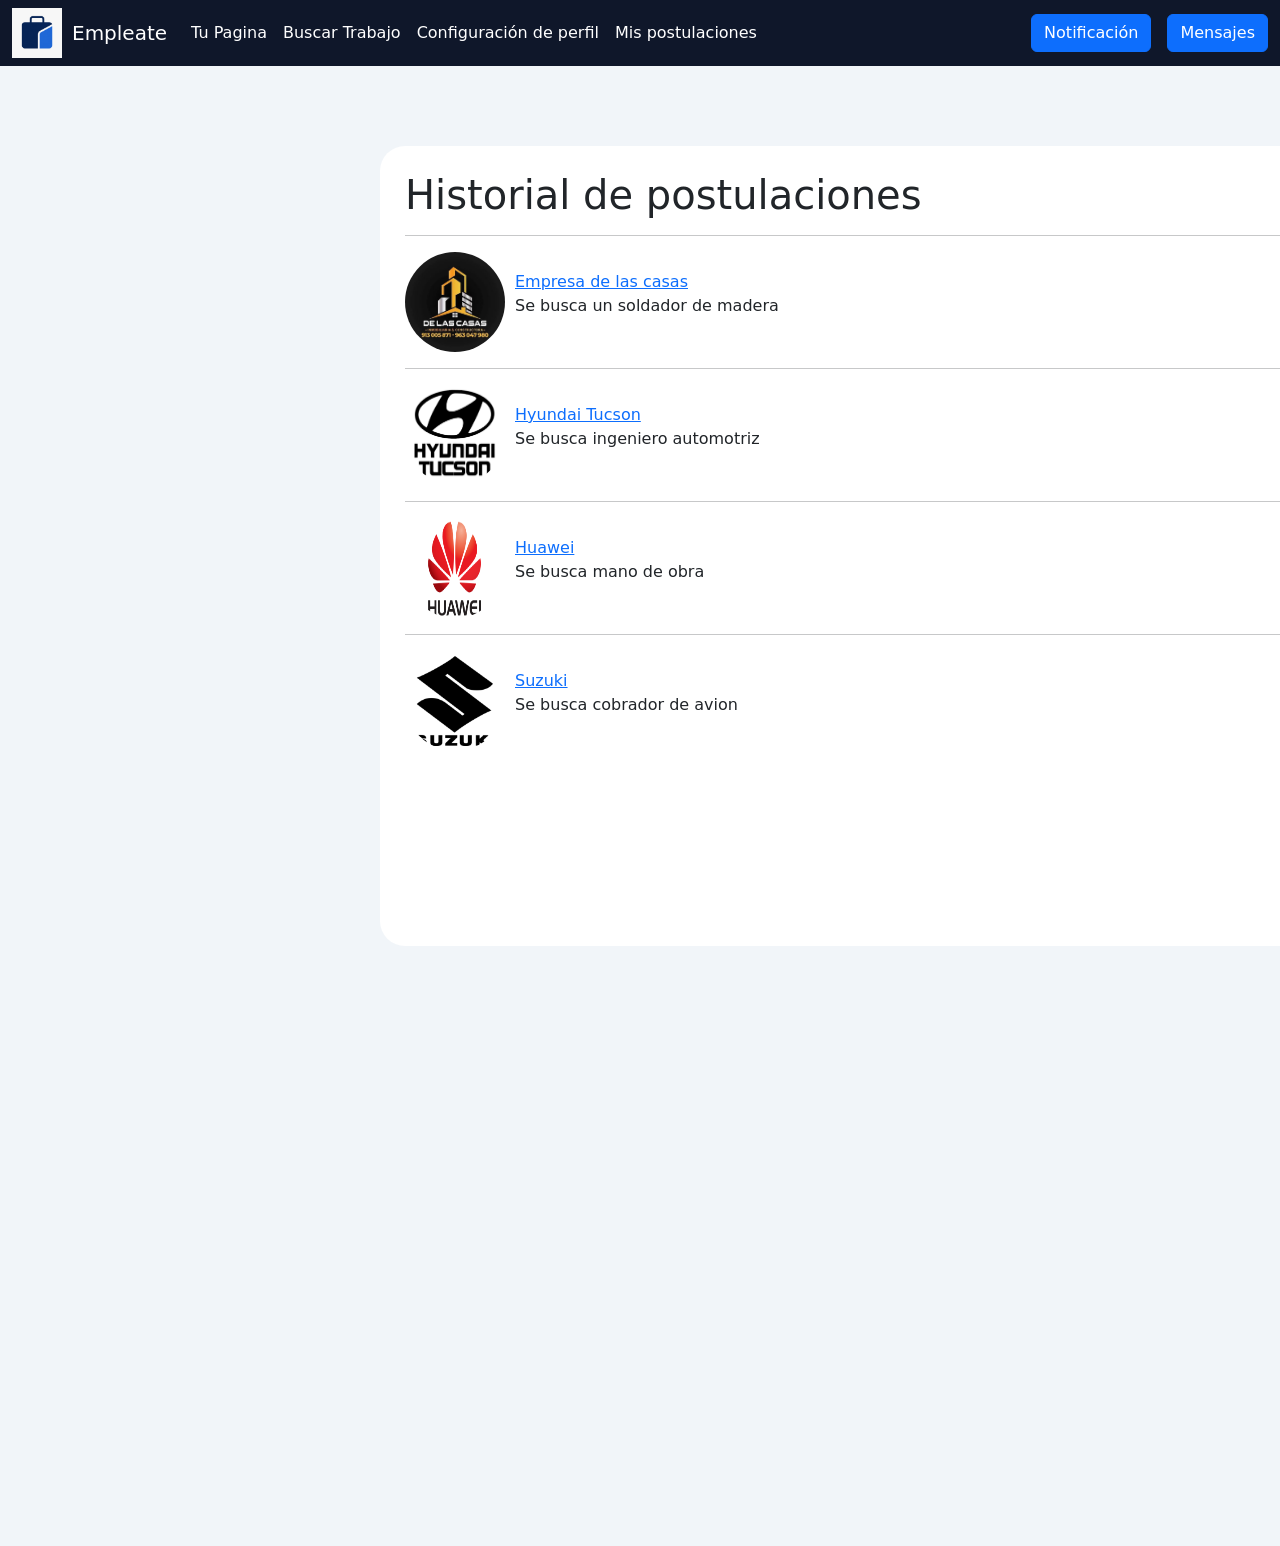
<file: ProyectoMW_Thymeleaf/target/classes/static/postulaciones.html>
<!DOCTYPE html>
<html lang="en">

<head>
    <meta charset="UTF-8">
    <meta name="viewport" content="width=device-width, initial-scale=1.0">
    <title>Mis postulaciones</title>
    <link href="https://cdn.jsdelivr.net/npm/bootstrap@5.3.8/dist/css/bootstrap.min.css" rel="stylesheet"
        integrity="sha384-sRIl4kxILFvY47J16cr9ZwB07vP4J8+LH7qKQnuqkuIAvNWLzeN8tE5YBujZqJLB" crossorigin="anonymous">
    <link rel="icon" href="img/logo_empleate.jpg">
    <link rel="stylesheet" href="vista/nav.css">
    <link rel="stylesheet" href="vista/postulaciones.css">
</head>

<body>
    <nav class="navbar navbar-expand-lg bg-body-tertiary">
        <div class="container-fluid">
            <img class="logo_empleate" src="img/logo_empleate.jpg">
            <a class="navbar-brand">Empleate</a>
            <button class="navbar-toggler" type="button" data-bs-toggle="collapse"
                data-bs-target="#navbarSupportedContent" aria-controls="navbarSupportedContent" aria-expanded="false"
                aria-label="Toggle navigation">
                <span class="navbar-toggler-icon"></span>
            </button>
            <div class="collapse navbar-collapse" id="navbarSupportedContent">
                <ul class="navbar-nav me-auto mb-2 mb-lg-0">
                    <li class="nav-item">
                        <a class="nav-link active" aria-current="page" href="estudiante.html">Tu Pagina</a>
                    </li>
                    <li class="nav-item">
                        <a class="nav-link active" href="buscar_trabajo.html">Buscar Trabajo</a>
                    </li>
                    <li class="nav-item">
                        <a class="nav-link active" href="configurar_perfil.html">Configuración de perfil</a>
                    </li>
                    <li class="nav-item">
                        <a class="nav-link active" href="postulaciones.html">Mis postulaciones</a>
                    </li>
                </ul>
                <div class="d-flex gap-3">

                    <!-- Botón Notificación -->
                    <button type="button" class="btn btn-primary" data-bs-toggle="modal"
                        data-bs-target="#modalNotificaciones">
                        Notificación
                    </button>

                    <!-- Modal Notificación -->
                    <div class="modal fade" id="modalNotificaciones" tabindex="-1"
                        aria-labelledby="modalNotificacionesLabel" aria-hidden="true">
                        <div class="modal-dialog">
                            <div class="modal-content">
                                <div class="modal-header">
                                    <h1 class="modal-title fs-5" id="modalNotificacionesLabel">Notificaciones</h1>
                                    <button type="button" class="btn-close" data-bs-dismiss="modal"
                                        aria-label="Close"></button>
                                </div>
                                <div class="modal-body">
                                    <img class="noti_perfil" src="img/alerta_roja.png">
                                    <p class="noti_msg">Emergencia</p>
                                </div>
                                <div class="modal-body">
                                    <img class="noti_perfil" src="img/alerta_amarilla.jpg">
                                    <p class="noti_msg">Alerta</p>
                                </div>
                                <div class="modal-body">
                                    <img class="noti_perfil" src="img/alerta_verde.png">
                                    <p class="noti_msg">Pasaste de fase en tu postulación de panadero nuclear</p>
                                </div>
                                <div class="modal-footer">
                                    <button type="button" class="btn btn-secondary"
                                        data-bs-dismiss="modal">Close</button>
                                </div>
                            </div>
                        </div>
                    </div>

                    <!-- Botón Mensajes -->
                    <button type="button" class="btn btn-primary" data-bs-toggle="modal"
                        data-bs-target="#modalMensajes">
                        Mensajes
                    </button>

                    <!-- Modal Mensajes -->
                    <div class="modal fade" id="modalMensajes" tabindex="-1" aria-labelledby="modalMensajesLabel"
                        aria-hidden="true">
                        <div class="modal-dialog">
                            <div class="modal-content">
                                <div class="modal-header">
                                    <h1 class="modal-title fs-5" id="modalMensajesLabel">Mensajes</h1>
                                    <button type="button" class="btn-close" data-bs-dismiss="modal"
                                        aria-label="Close"></button>
                                </div>
                                <div class="modal-body">
                                    <img class="noti_perfil rounded-circle" src="img/notiper1.jpg">
                                    <p class="noti_msg">Pepito te envio una imagen</p>
                                </div>
                                <div class="modal-body">
                                    <img class="noti_perfil rounded-circle" src="img/notiper2.png">
                                    <p class="noti_msg">Mbappe te envio una imagen</p>
                                </div>
                                <div class="modal-body">
                                    <img class="noti_perfil rounded-circle" src="img/notiper3.png">
                                    <p class="noti_msg">Fufu te envio una imagen</p>
                                </div>
                                <div class="modal-footer">
                                    <button type="button" class="btn btn-secondary"
                                        data-bs-dismiss="modal">Close</button>
                                </div>
                            </div>
                        </div>
                    </div>

                </div>
            </div>
        </div>
    </nav>

    <div class="cuadrado_base">

        <div class="recomendaciones">
            <h1>
                Historial de postulaciones
            </h1>
            <hr>
            <div class="trabajos">
                <img src="img/empresa1.jpg" class="rounded-circle">
                <div class="trabajo_texto">
                    <a href="#">Empresa de las casas</a>
                    <p>Se busca un soldador de madera</p>
                </div>
                <button type="button" class="btn btn-success">Postulando</button>
            </div>
            <hr>
            <div class="trabajos">
                <img src="img/empresa2.png" class="rounded-circle">
                <div class="trabajo_texto">
                    <a href="#">Hyundai Tucson</a>
                    <p>Se busca ingeniero automotriz</p>
                </div>
                <button type="button" class="btn btn-danger">Rechazado</button>
            </div>
            <hr>
            <div class="trabajos">
                <img src="img/empresa3.png" class="rounded-circle">
                <div class="trabajo_texto">
                    <a href="#">Huawei</a>
                    <p>Se busca mano de obra</p>
                </div>
                <button type="button" class="btn btn-danger">Rechazado</button>
            </div>
            <hr>
            <div class="trabajos">
                <img src="img/empresa4.png" class="rounded-circle">
                <div class="trabajo_texto">
                    <a href="#">Suzuki</a>
                    <p>Se busca cobrador de avion</p>
                </div>
                <button type="button" class="btn" style="background-color:#a3e4a1; color:#155724; border-color:#a3e4a1;">Aceptado</button>
            </div>
        </div>

        </div>

    </div>

    <script src="https://cdn.jsdelivr.net/npm/bootstrap@5.3.8/dist/js/bootstrap.bundle.min.js"
        integrity="sha384-FKyoEForCGlyvwx9Hj09JcYn3nv7wiPVlz7YYwJrWVcXK/BmnVDxM+D2scQbITxI"
        crossorigin="anonymous"></script>
</body>

</html>
</file>
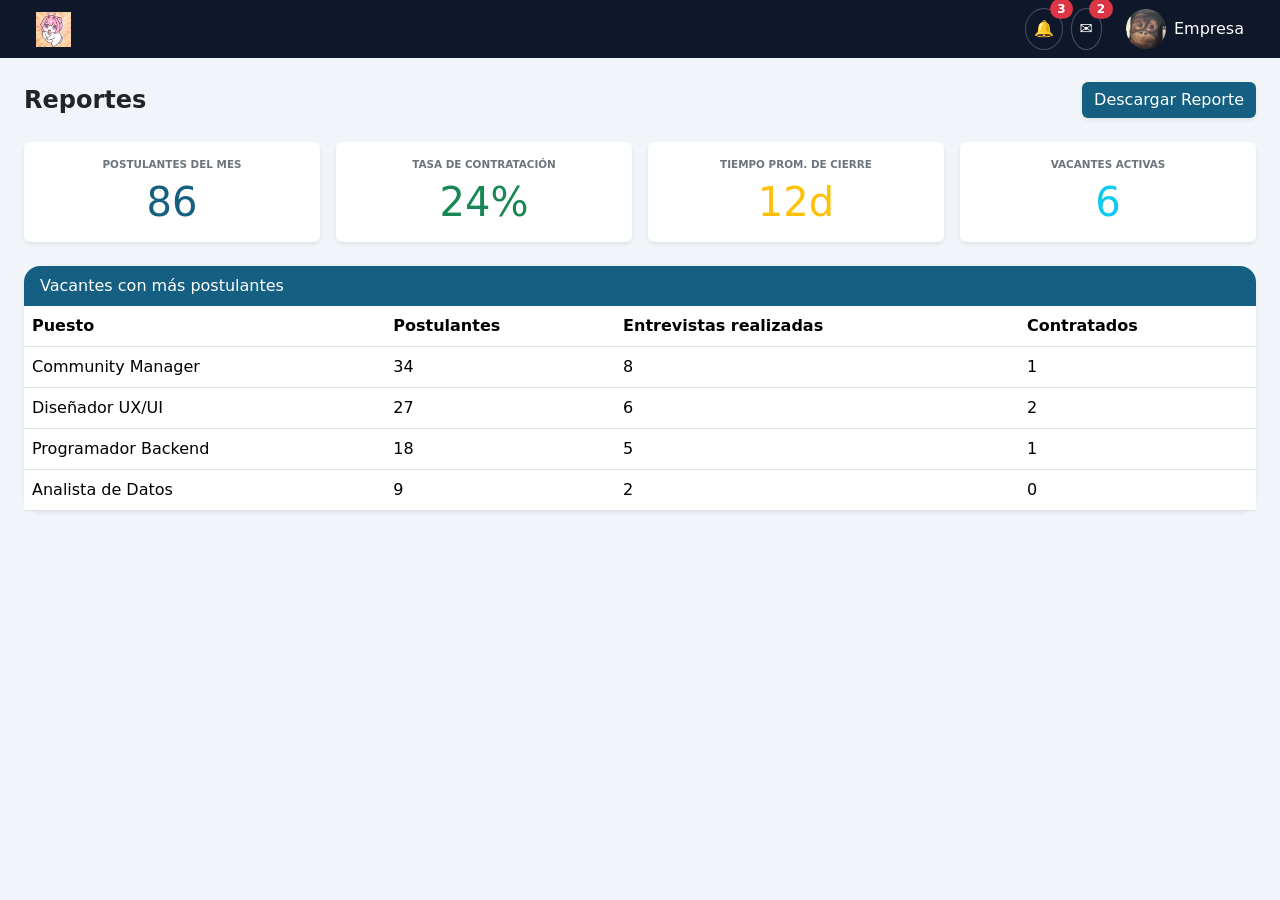
<file: ProyectoMW_Thymeleaf/target/classes/static/reportes.html>
<!DOCTYPE html>
<html lang="en">

<head>
    <meta charset="UTF-8">
    <meta name="viewport" content="width=device-width, initial-scale=1.0">
    <title>Reportes</title>
    <link href="https://cdn.jsdelivr.net/npm/bootstrap@5.3.8/dist/css/bootstrap.min.css" rel="stylesheet"
        integrity="sha384-sRIl4kxILFvY47J16cr9ZwB07vP4J8+LH7qKQnuqkuIAvNWLzeN8tE5YBujZqJLB" crossorigin="anonymous">
    <link href="vista/theme.css" rel="stylesheet">
</head>

<body class="d-flex flex-column vh-100">

    <!-- Menu de navegacion -->
    <header id="navbar-contenedor"></header>

    <div class="d-flex flex-nowrap flex-grow-1 overflow-hidden">

        <!-- Menu lateral -->
        <div id="sidebar-contenedor"></div>

        <!-- Area principal -->
        <main class="flex-grow-1 p-4 overflow-auto">

            <!-- Encabezado de reportes -->
            <div class="d-flex justify-content-between align-items-center mb-4">
                <h4 class="fw-bold mb-0">Reportes</h4>
                <a href="#" class="btn btn-custom-primary shadow-sm rounded-2">Descargar Reporte</a>
            </div>

            <!-- Panel de estadisticas -->
            <div class="row g-3 mb-4">

                <!-- Postulantes del Mes -->
                <div class="col-12 col-md-6 col-lg-3">
                    <div class="card shadow-sm border-0 h-100">
                        <div class="card-body">
                            <h6 class="text-secondary text-center text-uppercase mb-2"
                                style="font-size: 0.65rem; font-weight: 700;">Postulantes del mes</h6>
                            <h2 class="text-custom-primary mb-0 fs-1 text-center">86</h2>
                        </div>
                    </div>
                </div>

                <!-- Tasa de Contratacion -->
                <div class="col-12 col-md-6 col-lg-3">
                    <div class="card shadow-sm border-0 h-100">
                        <div class="card-body">
                            <h6 class="text-secondary text-center text-uppercase mb-2"
                                style="font-size: 0.65rem; font-weight: 700;">Tasa de contratación</h6>
                            <h2 class="text-success mb-0 fs-1 text-center">24%</h2>
                        </div>
                    </div>
                </div>

                <!-- Tiempo promedio de Cierre -->
                <div class="col-12 col-md-6 col-lg-3">
                    <div class="card shadow-sm border-0 h-100">
                        <div class="card-body">
                            <h6 class="text-secondary text-center text-uppercase mb-2"
                                style="font-size: 0.65rem; font-weight: 700;">Tiempo prom. de cierre</h6>
                            <h2 class="text-warning mb-0 fs-1 text-center">12d</h2>
                        </div>
                    </div>
                </div>

                <!-- Vacantes Activas -->
                <div class="col-12 col-md-6 col-lg-3">
                    <div class="card shadow-sm border-0 h-100">
                        <div class="card-body">
                            <h6 class="text-secondary text-center text-uppercase mb-2"
                                style="font-size: 0.65rem; font-weight: 700;">Vacantes activas</h6>
                            <h2 class="text-info mb-0 fs-1 text-center">6</h2>
                        </div>
                    </div>
                </div>
            </div>

            <!-- Tabla de Vacantes -->
            <div class="card shadow-sm border-0 rounded-4">

                <!-- Encabezado de la tabla -->
                <div class="card-header-custom rounded-top-4 px-3 py-2 fw-medium">
                    Vacantes con más postulantes
                </div>

                <div class="card-body p-0">

                    <!-- Datos de vacantes -->
                    <table class="table align-middle mb-0">
                        <thead>
                            <tr>
                                <th>Puesto</th>
                                <th>Postulantes</th>
                                <th>Entrevistas realizadas</th>
                                <th>Contratados</th>
                            </tr>
                        </thead>

                        <!-- Lista de vacantes -->
                        <tbody>
                            <tr>
                                <td>Community Manager</td>
                                <td>34</td>
                                <td>8</td>
                                <td>1</td>
                            </tr>
                            <tr>
                                <td>Diseñador UX/UI</td>
                                <td>27</td>
                                <td>6</td>
                                <td>2</td>
                            </tr>
                            <tr>
                                <td>Programador Backend</td>
                                <td>18</td>
                                <td>5</td>
                                <td>1</td>
                            </tr>
                            <tr>
                                <td>Analista de Datos</td>
                                <td>9</td>
                                <td>2</td>
                                <td>0</td>
                            </tr>
                        </tbody>
                    </table>
                </div>
            </div>
        </main>

    </div>

    <script src="https://cdn.jsdelivr.net/npm/bootstrap@5.3.8/dist/js/bootstrap.bundle.min.js"></script>
    <script src="controlador/app.js"></script>
</body>

</html>
</file>
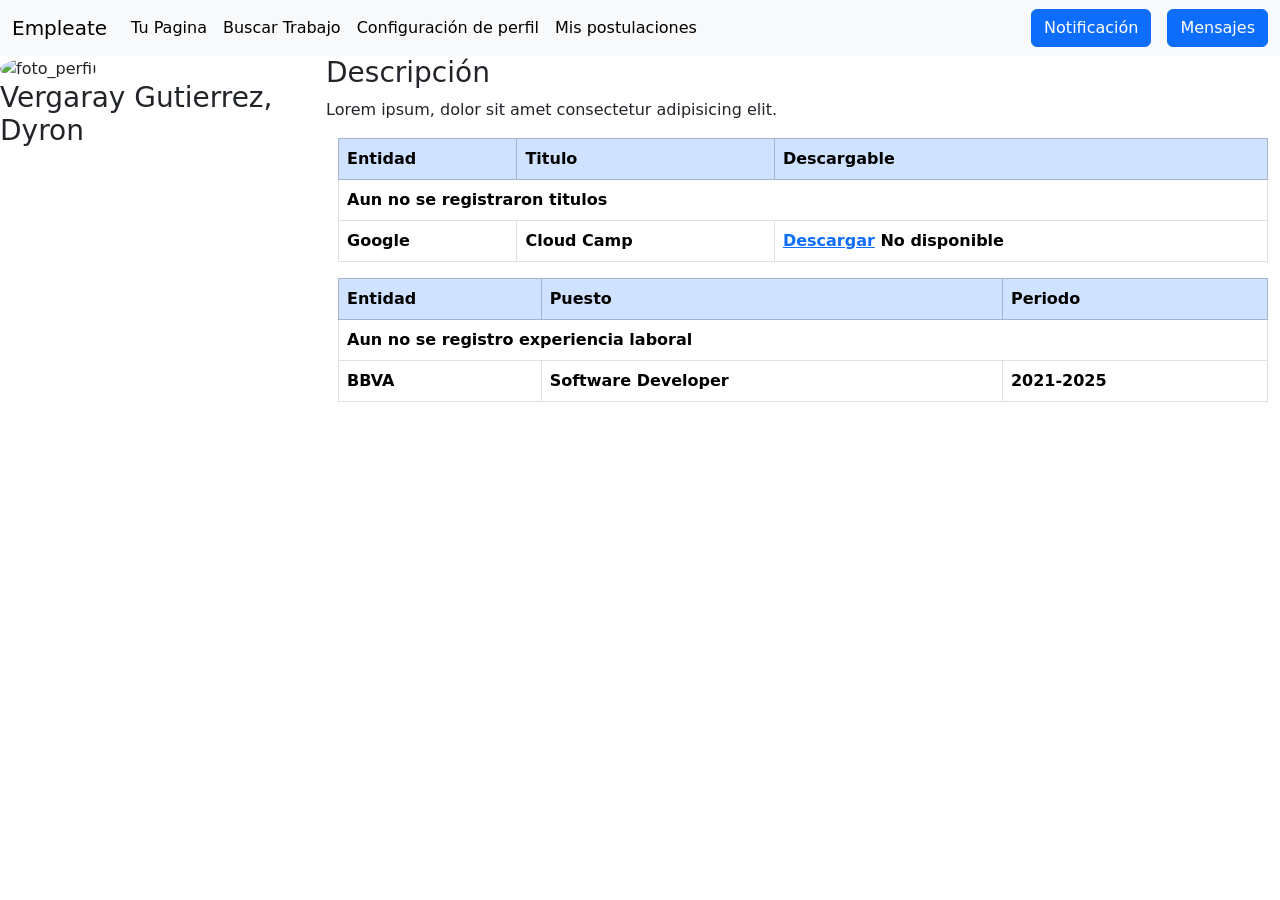
<file: ProyectoMW_Thymeleaf/target/classes/templates/estudiante.html>
<!DOCTYPE html>
<html lang="en" xmlns:th="http://www.thymeleaf.org">

<head>
    <meta charset="UTF-8">
    <meta name="viewport" content="width=device-width, initial-scale=1.0">
    <!-- RF-06: el titulo tambien cambia segun el nombre recibido por URL -->
    <title th:text="'Pagina de ' + ${nombre}">Pagina del Estudiante</title>
    <link href="https://cdn.jsdelivr.net/npm/bootstrap@5.3.8/dist/css/bootstrap.min.css" rel="stylesheet"
        integrity="sha384-sRIl4kxILFvY47J16cr9ZwB07vP4J8+LH7qKQnuqkuIAvNWLzeN8tE5YBujZqJLB" crossorigin="anonymous">
    <link rel="stylesheet" th:href="@{/vista/estudiante_pagina.css}">
    <link rel="icon" th:href="@{/img/logo_empleate.jpg}">
    <link rel="stylesheet" th:href="@{/vista/nav.css}">
</head>

<body>

    <nav class="navbar navbar-expand-lg bg-body-tertiary">
        <div class="container-fluid">
            <img class="logo_empleate" th:src="@{/img/logo_empleate.jpg}">
            <a class="navbar-brand">Empleate</a>
            <button class="navbar-toggler" type="button" data-bs-toggle="collapse"
                data-bs-target="#navbarSupportedContent" aria-controls="navbarSupportedContent" aria-expanded="false"
                aria-label="Toggle navigation">
                <span class="navbar-toggler-icon"></span>
            </button>
            <div class="collapse navbar-collapse" id="navbarSupportedContent">
                <ul class="navbar-nav me-auto mb-2 mb-lg-0">
                    <li class="nav-item">
                        <a class="nav-link active" aria-current="page" th:href="@{/estudiante}">Tu Pagina</a>
                    </li>
                    <li class="nav-item">
                        <a class="nav-link active" href="buscar_trabajo.html">Buscar Trabajo</a>
                    </li>
                    <li class="nav-item">
                        <a class="nav-link active" href="configurar_perfil.html">Configuración de perfil</a>
                    </li>
                    <li class="nav-item">
                        <a class="nav-link active" href="postulaciones.html">Mis postulaciones</a>
                    </li>
                </ul>
                <div class="d-flex gap-3">

                    <!-- Botón Notificación -->
                    <button type="button" class="btn btn-primary" data-bs-toggle="modal"
                        data-bs-target="#modalNotificaciones">
                        Notificación
                    </button>

                    <!-- Modal Notificación -->
                    <div class="modal fade" id="modalNotificaciones" tabindex="-1"
                        aria-labelledby="modalNotificacionesLabel" aria-hidden="true">
                        <div class="modal-dialog">
                            <div class="modal-content">
                                <div class="modal-header">
                                    <h1 class="modal-title fs-5" id="modalNotificacionesLabel">Notificaciones</h1>
                                    <button type="button" class="btn-close" data-bs-dismiss="modal"
                                        aria-label="Close"></button>
                                </div>
                                <div class="modal-body">
                                    <img class="noti_perfil" th:src="@{/img/alerta_roja.png}">
                                    <p class="noti_msg">Emergencia</p>
                                </div>
                                <div class="modal-body">
                                    <img class="noti_perfil" th:src="@{/img/alerta_amarilla.jpg}">
                                    <p class="noti_msg">Alerta</p>
                                </div>
                                <div class="modal-body">
                                    <img class="noti_perfil" th:src="@{/img/alerta_verde.png}">
                                    <p class="noti_msg">Pasaste de fase en tu postulación de panadero nuclear</p>
                                </div>
                                <div class="modal-footer">
                                    <button type="button" class="btn btn-secondary"
                                        data-bs-dismiss="modal">Close</button>
                                </div>
                            </div>
                        </div>
                    </div>

                    <!-- Botón Mensajes -->
                    <button type="button" class="btn btn-primary" data-bs-toggle="modal"
                        data-bs-target="#modalMensajes">
                        Mensajes
                    </button>

                    <!-- Modal Mensajes -->
                    <div class="modal fade" id="modalMensajes" tabindex="-1" aria-labelledby="modalMensajesLabel"
                        aria-hidden="true">
                        <div class="modal-dialog">
                            <div class="modal-content">
                                <div class="modal-header">
                                    <h1 class="modal-title fs-5" id="modalMensajesLabel">Mensajes</h1>
                                    <button type="button" class="btn-close" data-bs-dismiss="modal"
                                        aria-label="Close"></button>
                                </div>
                                <div class="modal-body">
                                    <img class="noti_perfil rounded-circle" th:src="@{/img/notiper1.jpg}">
                                    <p class="noti_msg">Pepito te envio una imagen</p>
                                </div>
                                <div class="modal-body">
                                    <img class="noti_perfil rounded-circle" th:src="@{/img/notiper2.png}">
                                    <p class="noti_msg">Mbappe te envio una imagen</p>
                                </div>
                                <div class="modal-body">
                                    <img class="noti_perfil rounded-circle" th:src="@{/img/notiper3.png}">
                                    <p class="noti_msg">Fufu te envio una imagen</p>
                                </div>
                                <div class="modal-footer">
                                    <button type="button" class="btn btn-secondary"
                                        data-bs-dismiss="modal">Close</button>
                                </div>
                            </div>
                        </div>
                    </div>

                </div>
            </div>
        </div>
    </nav>

    <div class="contenedor_perfil">
        <main class="row">
            <aside class="col-md-3">
                <img th:src="@{/img/foto_perfil.png}" class="rounded-circle" alt="foto_perfil" height="180px" width="190px">
                <!-- RF-06: nombre dinamico segun el parametro recibido en la URL -->
                <h3 th:text="${nombre}">Vergaray Gutierrez, Dyron</h3>
            </aside>
            <article class="col-md-9">
                <h3>Descripción</h3>
                <!-- RF-06: descripcion dinamica segun el parametro recibido en la URL -->
                <p class="d-none d-md-block" th:text="${descripcion}">
                    Lorem ipsum, dolor sit amet consectetur adipisicing elit.
                </p>

                <div class="container">
                    <table class="table table-bordered">
                        <thead>
                            <tr class="table-primary">
                                <th>Entidad</th>
                                <th>Titulo</th>
                                <th>Descargable</th>
                            </tr>
                        </thead>
                        <tbody>
                            <!-- Titulos del estudiante (RF-06: Perfil_Estudiante -> Titulos) -->
                            <tr th:if="${titulos == null or #lists.isEmpty(titulos)}">
                                <th colspan="3">Aun no se registraron titulos</th>
                            </tr>
                            <tr th:each="titulo : ${titulos}">
                                <th th:text="${titulo.entidad}">Google</th>
                                <th th:text="${titulo.nombreTitulo}">Cloud Camp</th>
                                <th>
                                    <a th:if="${titulo.descargable}" href="#">Descargar</a>
                                    <span th:unless="${titulo.descargable}">No disponible</span>
                                </th>
                            </tr>
                        </tbody>
                    </table>
                </div>

                <div class="container">
                    <table class="table table-bordered">
                        <thead>
                            <tr class="table-primary">
                                <th>Entidad</th>
                                <th>Puesto</th>
                                <th>Periodo</th>
                            </tr>
                        </thead>
                        <tbody>
                            <!-- Experiencia laboral del estudiante (RF-06) -->
                            <tr th:if="${experiencias == null or #lists.isEmpty(experiencias)}">
                                <th colspan="3">Aun no se registro experiencia laboral</th>
                            </tr>
                            <tr th:each="experiencia : ${experiencias}">
                                <th th:text="${experiencia.entidad}">BBVA</th>
                                <th th:text="${experiencia.nombrePuesto}">Software Developer</th>
                                <th th:text="${experiencia.periodo}">2021-2025</th>
                            </tr>
                        </tbody>
                    </table>
                </div>

            </article>
        </main>
    </div>
    <script src="https://cdn.jsdelivr.net/npm/bootstrap@5.3.8/dist/js/bootstrap.bundle.min.js"
        integrity="sha384-FKyoEForCGlyvwx9Hj09JcYn3nv7wiPVlz7YYwJrWVcXK/BmnVDxM+D2scQbITxI"
        crossorigin="anonymous"></script>
</body>

</html>
</file>
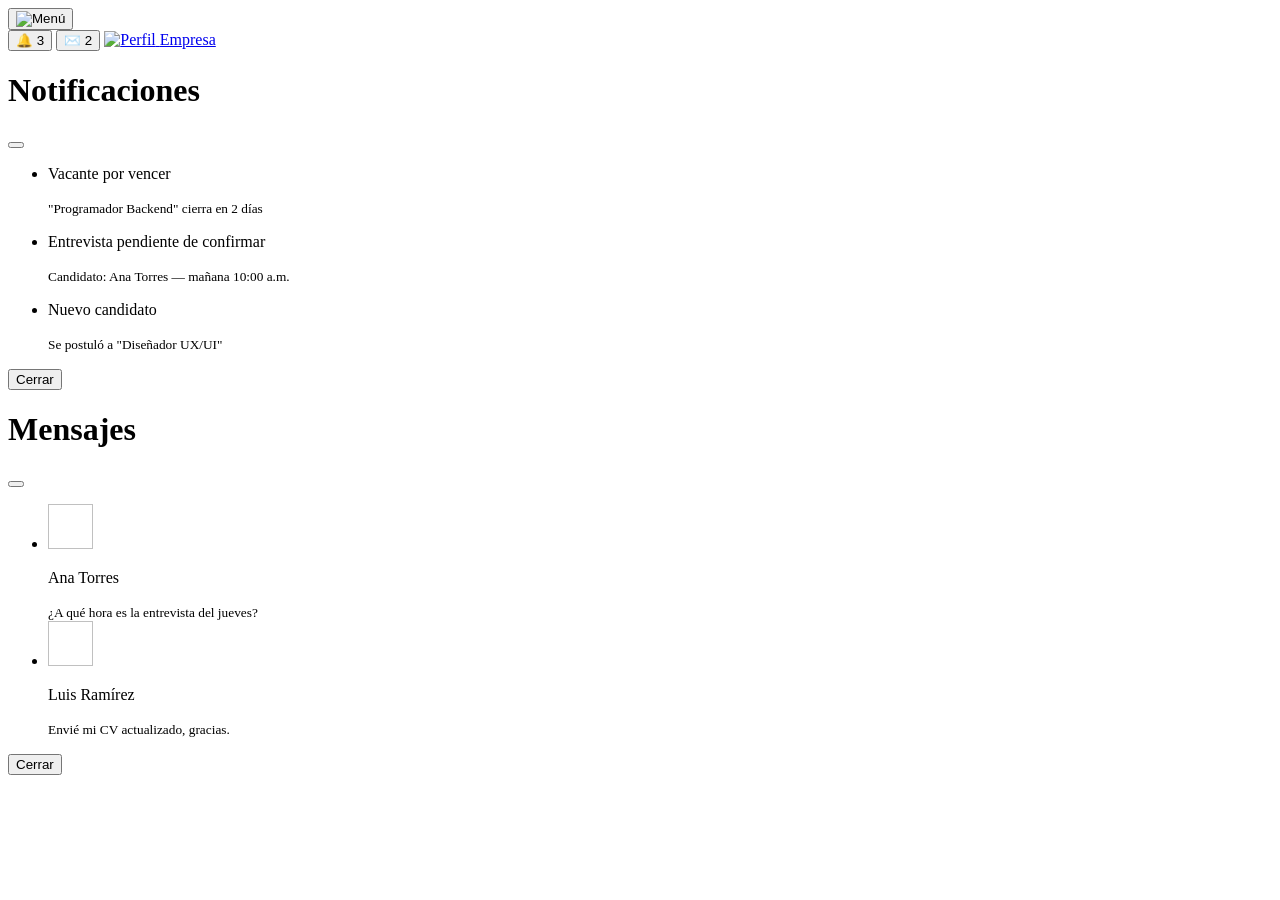
<file: ProyectoMW_Thymeleaf/target/classes/templates/navbar.html>
<!DOCTYPE html>
<html lang="en" xmlns:th="http://www.thymeleaf.org">

<head><meta charset="UTF-8"></head>

<body>

    <!--
        Fragmento Thymeleaf del navbar de empresa. Es el mismo navbar que
        static/navbar.html (que siguen usando las demas paginas del panel de
        empresa, cargadas por fetch en app.js), pero aqui el nombre y la foto
        del enlace de perfil (arriba a la derecha) salen de las variables
        ${nombreEmpresa} y ${fotoPerfil} que llena EmpresaViewController, en
        vez de estar fijos como "Empresa" / img/Prueba.png.

        Lo usa unicamente la vista Thymeleaf "perfil.html"
        (th:replace="~{navbar :: navbar}"). Las demas paginas del panel de
        empresa (panelGeneralEmp.html, mis-vacantes.html, reportes.html,
        configuracion.html) siguen siendo HTML estatico y no leen esta
        version.
    -->
    <th:block th:fragment="navbar">

        <!-- Menu de navegacion -->
        <nav class="navbar navbar-dark px-4 navbar-custom">
            <div class="container-fluid d-flex justify-content-between align-items-center">
                <button class="navbar-toggler border-0 shadow-none p-0" type="button" data-bs-toggle="collapse"
                    data-bs-target="#menuLateral" aria-expanded="false" aria-controls="menuLateral"
                    aria-label="Abrir menú">
                    <img th:src="@{/img/logo.png}" alt="Menú" width="35" height="35">
                </button>

                <div class="d-flex align-items-center gap-2">

                    <!-- Boton Notificaciones -->
                    <button type="button" class="btn btn-icon-navbar rounded-circle position-relative p-2"
                        data-bs-toggle="modal" data-bs-target="#modalNotificaciones" title="Notificaciones">
                        🔔
                        <span class="position-absolute top-0 start-100 translate-middle badge rounded-pill bg-danger">
                            3
                        </span>
                    </button>

                    <!-- Boton Mensajes -->
                    <button type="button" class="btn btn-icon-navbar rounded-circle position-relative p-2"
                        data-bs-toggle="modal" data-bs-target="#modalMensajes" title="Mensajes">
                        ✉️
                        <span class="position-absolute top-0 start-100 translate-middle badge rounded-pill bg-danger">
                            2
                        </span>
                    </button>

                    <!-- Nombre de empresa y foto de perfil: RF-06, dinamicos por empresa (idEmpresa) -->
                    <a href="perfil.html" class="d-flex align-items-center text-white text-decoration-none ms-3">
                        <img th:src="@{${fotoPerfil}}" alt="Perfil" class="rounded-circle" width="40" height="40"
                            style="object-fit: cover;">
                        <span class="ms-2" th:text="${nombreEmpresa}">Empresa</span>
                    </a>
                </div>
            </div>
        </nav>

        <!-- Modal Notificaciones -->
        <div class="modal fade" id="modalNotificaciones" tabindex="-1" aria-labelledby="modalNotificacionesLabel"
            aria-hidden="true">
            <div class="modal-dialog">
                <div class="modal-content">
                    <div class="modal-header card-header-custom">
                        <h1 class="modal-title fs-5" id="modalNotificacionesLabel">Notificaciones</h1>
                        <button type="button" class="btn-close btn-close-white" data-bs-dismiss="modal"
                            aria-label="Close"></button>
                    </div>
                    <div class="modal-body p-0">
                        <ul class="list-group list-group-flush lista-noti">
                            <li class="list-group-item">
                                <span class="noti-punto bg-danger"></span>
                                <div>
                                    <p class="mb-0 fw-medium">Vacante por vencer</p>
                                    <small class="text-secondary">"Programador Backend" cierra en 2 días</small>
                                </div>
                            </li>
                            <li class="list-group-item">
                                <span class="noti-punto bg-warning"></span>
                                <div>
                                    <p class="mb-0 fw-medium">Entrevista pendiente de confirmar</p>
                                    <small class="text-secondary">Candidato: Ana Torres — mañana 10:00 a.m.</small>
                                </div>
                            </li>
                            <li class="list-group-item">
                                <span class="noti-punto bg-success"></span>
                                <div>
                                    <p class="mb-0 fw-medium">Nuevo candidato</p>
                                    <small class="text-secondary">Se postuló a "Diseñador UX/UI"</small>
                                </div>
                            </li>
                        </ul>
                    </div>
                    <div class="modal-footer">
                        <button type="button" class="btn btn-secondary" data-bs-dismiss="modal">Cerrar</button>
                    </div>
                </div>
            </div>
        </div>

        <!-- Modal Mensajes -->
        <div class="modal fade" id="modalMensajes" tabindex="-1" aria-labelledby="modalMensajesLabel"
            aria-hidden="true">
            <div class="modal-dialog">
                <div class="modal-content">
                    <div class="modal-header card-header-custom">
                        <h1 class="modal-title fs-5" id="modalMensajesLabel">Mensajes</h1>
                        <button type="button" class="btn-close btn-close-white" data-bs-dismiss="modal"
                            aria-label="Close"></button>
                    </div>
                    <div class="modal-body p-0">
                        <ul class="list-group list-group-flush lista-noti">
                            <li class="list-group-item">
                                <img th:src="@{/img/Prueba.png}" class="rounded-circle" width="45" height="45"
                                    style="object-fit: cover;">
                                <div>
                                    <p class="mb-0 fw-medium">Ana Torres</p>
                                    <small class="text-secondary">¿A qué hora es la entrevista del jueves?</small>
                                </div>
                            </li>
                            <li class="list-group-item">
                                <img th:src="@{/img/Prueba.png}" class="rounded-circle" width="45" height="45"
                                    style="object-fit: cover;">
                                <div>
                                    <p class="mb-0 fw-medium">Luis Ramírez</p>
                                    <small class="text-secondary">Envié mi CV actualizado, gracias.</small>
                                </div>
                            </li>
                        </ul>
                    </div>
                    <div class="modal-footer">
                        <button type="button" class="btn btn-secondary" data-bs-dismiss="modal">Cerrar</button>
                    </div>
                </div>
            </div>
        </div>

    </th:block>

</body>

</html>
</file>
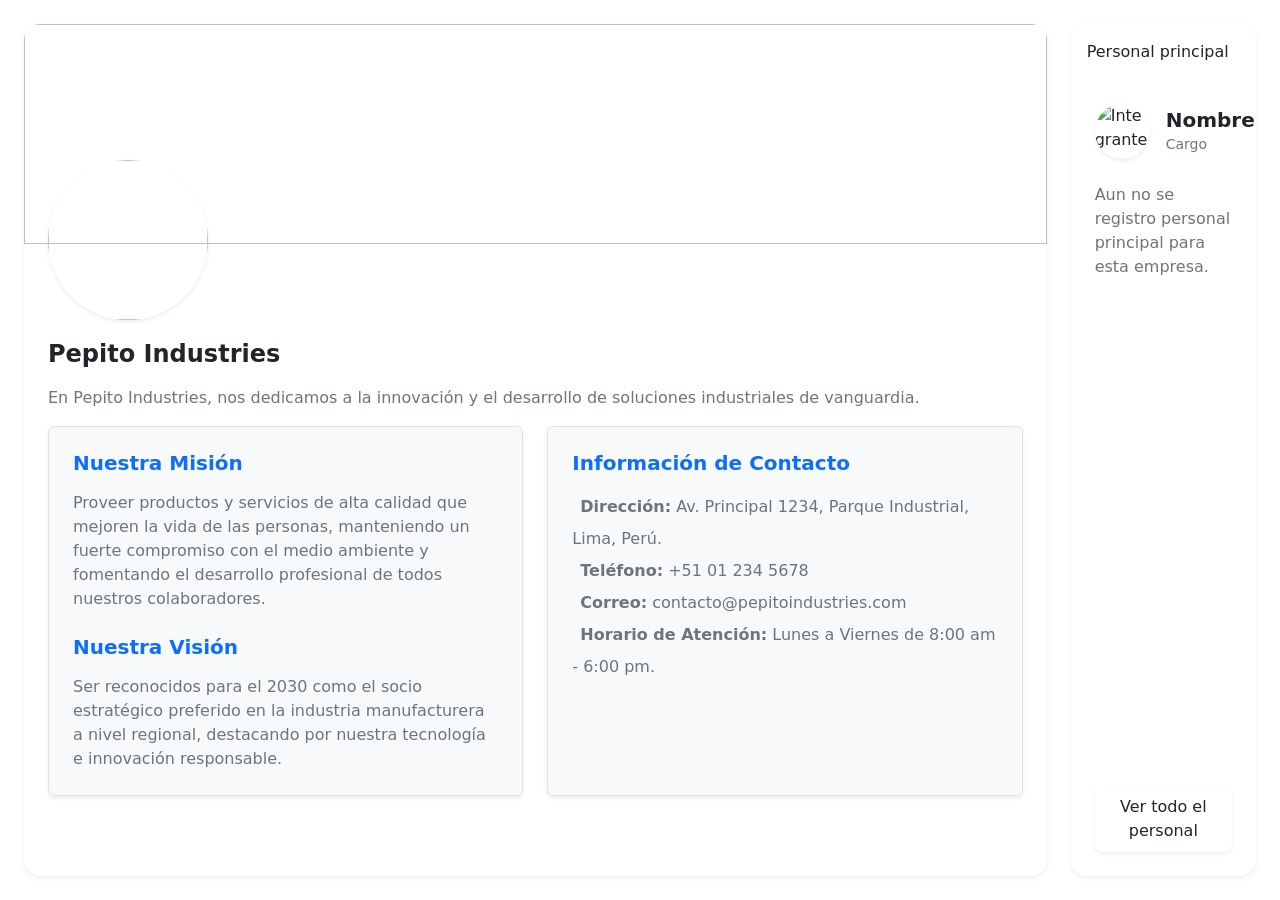
<file: ProyectoMW_Thymeleaf/target/classes/templates/perfil.html>
<!DOCTYPE html>
<html lang="en" xmlns:th="http://www.thymeleaf.org">

<head>
    <meta charset="UTF-8">
    <meta name="viewport" content="width=device-width, initial-scale=1.0">
    <!-- RF-06: el titulo tambien cambia segun el nombre de empresa recibido -->
    <title th:text="'Perfil de ' + ${nombreEmpresa}">Perfil</title>
    <link href="https://cdn.jsdelivr.net/npm/bootstrap@5.3.8/dist/css/bootstrap.min.css" rel="stylesheet"
        integrity="sha384-sRIl4kxILFvY47J16cr9ZwB07vP4J8+LH7qKQnuqkuIAvNWLzeN8tE5YBujZqJLB" crossorigin="anonymous">
    <link th:href="@{/vista/theme.css}" rel="stylesheet">
</head>

<body class="d-flex flex-column vh-100">

    <!-- Menu de navegacion: fragmento Thymeleaf (templates/navbar.html) con el
         nombre y la foto de perfil de esta empresa arriba a la derecha -->
    <header th:replace="~{navbar :: navbar}"></header>

    <div class="d-flex flex-nowrap flex-grow-1 overflow-hidden">


        <!-- Menu Lateral (fragmento estatico, se carga por fetch en app.js) -->
        <div id="sidebar-contenedor"></div>


        <!-- Area principal -->
        <main class="flex-grow-1 p-4 overflow-auto d-flex flex-column">

            <div class="container-fluid p-0 d-flex flex-column flex-grow-1">

                <div class="row g-4 flex-grow-1">

                    <!-- Perfil Empresa -->
                    <div class="col-12 col-lg-10">
                        <div class="card border-0 shadow-sm rounded-4 h-100 overflow-hidden">

                            <!-- Banner de Perfil: RF-06, dinamico por empresa (idEmpresa) -->
                            <img th:src="@{${banner}}" class="w-100 bg-custom-primary"
                                style="height: 220px; object-fit: cover;">

                            <div class="card-body px-4 pb-5">

                                <!-- Foto Perfil: RF-06, dinamica por empresa (idEmpresa) -->
                                <div style="margin-top: -100px; margin-bottom: 20px;">
                                    <img th:src="@{${fotoPerfil}}" class="rounded-circle shadow-sm bg-custom-primary"
                                        style="width: 160px; height: 160px; object-fit: cover; border: 6px solid rgb(var(--color-blanco));">
                                </div>

                                <!-- Nombre Empresa: RF-06, dinamico por empresa (idEmpresa) -->
                                <div class="d-flex align-items-center gap-2 mb-3">
                                    <h4 class="fw-bold mb-0" th:text="${nombreEmpresa}">Pepito Industries</h4>
                                    <!-- Rubro (opcional, viene del registro de la empresa en AuthController) -->
                                    <span th:if="${rubro != null and !rubro.isBlank()}" class="badge bg-custom-primary"
                                        th:text="${rubro}">Industrial</span>
                                </div>

                                <!-- Descripcion Empresa: RF-06, dinamica por empresa (idEmpresa) -->
                                <p class="text-secondary" style="line-height: 1.6;"
                                    th:text="${descripcion}">
                                    En Pepito Industries, nos dedicamos a la innovación y el desarrollo de soluciones
                                    industriales de vanguardia.
                                </p>

                                <div class="row g-4">

                                    <!-- Contenedor 1 (Misión y Visión): RF-06, dinamico por empresa (idEmpresa) -->
                                    <div class="col-12 col-md-6">
                                        <div class="p-4 border rounded shadow-sm bg-light h-100">
                                            <h5 class="fw-bold text-primary mb-3">Nuestra Misión</h5>
                                            <p class="text-secondary mb-4"
                                                th:text="${mision} ?: 'Aun no registraste la mision de tu empresa.'">
                                                Proveer productos y servicios de alta calidad que mejoren la vida de las
                                                personas, manteniendo un fuerte compromiso con el medio ambiente y
                                                fomentando el desarrollo profesional de todos nuestros colaboradores.
                                            </p>
                                            <h5 class="fw-bold text-primary mb-3">Nuestra Visión</h5>
                                            <p class="text-secondary mb-0"
                                                th:text="${vision} ?: 'Aun no registraste la vision de tu empresa.'">
                                                Ser reconocidos para el 2030 como el socio estratégico preferido en la
                                                industria manufacturera a nivel regional, destacando por nuestra
                                                tecnología e innovación responsable.
                                            </p>
                                        </div>
                                    </div>

                                    <!-- Contenedor 2 (Información de Contacto): RF-06, dinamico por empresa -->
                                    <div class="col-12 col-md-6">
                                        <div class="p-4 border rounded shadow-sm bg-light h-100">
                                            <h5 class="fw-bold text-primary mb-3">Información de Contacto</h5>
                                            <ul class="list-unstyled text-secondary" style="line-height: 2;">
                                                <li>
                                                    <strong><i class="bi bi-geo-alt-fill me-2"></i> Dirección:</strong>
                                                    <span th:text="${direccion} ?: 'Aun no registraste una direccion'">
                                                        Av. Principal 1234, Parque Industrial, Lima, Perú.</span>
                                                </li>
                                                <li>
                                                    <strong><i class="bi bi-telephone-fill me-2"></i> Teléfono:</strong>
                                                    <span th:text="${telefono} ?: 'Aun no registraste un telefono'">
                                                        +51 01 234 5678</span>
                                                </li>
                                                <li>
                                                    <strong><i class="bi bi-envelope-fill me-2"></i> Correo:</strong>
                                                    <span th:text="${correoEmpresarial} ?: 'Aun no registraste un correo empresarial'">
                                                        contacto@pepitoindustries.com</span>
                                                </li>
                                                <li>
                                                    <strong><i class="bi bi-clock-fill me-2"></i> Horario de
                                                        Atención:</strong>
                                                    <span th:text="${horarioAtencion} ?: 'Aun no registraste un horario de atencion'">
                                                        Lunes a Viernes de 8:00 am - 6:00 pm.</span>
                                                </li>
                                            </ul>
                                        </div>
                                    </div>

                                </div>

                            </div>
                        </div>
                    </div>


                    <!-- Contenedor del personal principal: RF-06, lista dinamica por empresa (idEmpresa) -->
                    <div class="col-12 col-lg-2">
                        <div class="card border-0 shadow-sm rounded-4 h-100 d-flex flex-column overflow-hidden">

                            <div class="p-3 card-header-custom fw-medium">
                                Personal principal
                            </div>

                            <div class="card-body d-flex flex-column gap-4 p-4">

                                <!-- Se pinta una tarjeta por cada elemento de ${personal}: si la empresa
                                     tiene 2 integrantes salen 2 tarjetas, si tiene 6 salen 6, etc. -->
                                <div th:each="integrante : ${personal}" class="d-flex align-items-center"
                                    th:with="fotoIntegrante=${integrante.foto} ?: '/img/logo.png'">
                                    <img th:src="@{${fotoIntegrante}}" alt="Integrante"
                                        class="rounded-circle shadow-sm bg-custom-primary"
                                        style="width: 55px; height: 55px; object-fit: cover; border: 2px solid rgb(var(--color-primario));">
                                    <div class="ms-3">
                                        <h6 class="mb-0 fw-bold fs-5" th:text="${integrante.nombre}">Nombre</h6>
                                        <small class="text-secondary" th:text="${integrante.cargo}">Cargo</small>
                                    </div>
                                </div>

                                <p th:if="${#lists.isEmpty(personal)}" class="text-secondary mb-0">
                                    Aun no se registro personal principal para esta empresa.
                                </p>

                                <div class="mt-auto pt-2">
                                    <button class="btn btn-custom-primary w-100 rounded-3 py-2 fw-medium shadow-sm">
                                        Ver todo el personal
                                    </button>
                                </div>

                            </div>
                        </div>
                    </div>

                </div>
            </div>
        </main>

    </div>

    <script src="https://cdn.jsdelivr.net/npm/bootstrap@5.3.8/dist/js/bootstrap.bundle.min.js"></script>
    <script th:src="@{/controlador/app.js}"></script>
</body>

</html>
</file>
<file: ProyectoMW_Thymeleaf/target/classes/static/vista/inicio_sesion.css>
.cuadro_inicio_sesion{
    background-color:white;
    color: black;
    width: 420px;
    height: 420px;
    text-align: center;
    justify-content: center;
    align-items: center;
    border-radius: 25px;
    padding: 40px;
}

body {
    background-color: rgb(241, 245, 249);
    margin: 0;
    height: 100vh; 
    display: flex;
    flex-direction: column;
    justify-content: center; 
    align-items: center;  
}

div{
    margin-top: 30px;
}

button{
    margin-top: 10px;
}

.btn-primary{
    background-color: rgb(21, 96, 130);
}

a{
    color: black;
    text-decoration: none;
}

.error{
    margin-top: 20px;
    color: red;
}
</file>
<file: ProyectoMW_Thymeleaf/target/classes/static/vista/nav.css>
.navbar{
    background-color: rgb(15, 23, 42) !important;
}

.navbar-brand, .nav-link{
    color: white !important;
}

body{
    background-color: rgb(241, 245, 249);
}

.noti_perfil{
    width: 50px;
    height: 50px;
    margin-right: 10px;
}

.noti_msg{
    margin: 0;
}

.logo_empleate{
    width: 50px;
    height: 50px;
    margin-right: 10px;
}

.modal-body{
    display: flex;
    align-items: center;
}
</file>
<file: ProyectoMW_Thymeleaf/target/classes/static/vista/buscar_trabajo.css>
.buscador{
    width: 300px;
    padding: 25px;
    height: 800px;
    background-color: white;
    border-radius: 25px;
    margin-right: 150px;
}

.trabajos{
    display: flex;
    align-items: center;
}

.trabajo_texto{
    display: block;
    margin: 10px;
}

.trabajos img{
    width: 100px;
    height: 100px;
}

.trabajos button {
    margin-left: auto;
    height: 50px;
    width: 100px;
}

.recomendaciones{
    width: 1200px;
    padding: 25px;
    height: 800px;
    background-color: white;
    border-radius: 25px;
}

.contenedor_total{
    display: flex;
    width: 1700px;
    height: 1000px;
    margin-left: 80px;
    margin-top: 80px;
}

.palabras_clave{
    margin-top: 20px;
    display: flex;
    align-items: center;
    gap: 20px;
}

.palabras_clave select {
    width: 200px;
    height: 40px;
    width: 100%;
}

a{
    text-decoration: none;
    color: black;
    font-weight: bold;
    font-size: 32px;
}
</file>
<file: ProyectoMW_Thymeleaf/target/classes/static/vista/theme.css>
/* Colores predefinidos */
:root {
  /* fondos claros, texto sobre oscuro */
  --color-blanco:  255, 255, 255;
  
  /* texto fuerte / hover oscuro */
  --color-oscuro:  4, 36, 51;
  
  /* color de marca: botones, links activos */
  --color-primario: 21, 96, 130;  

  /* fondo general de la pagina */
  --color-gris-claro: 241, 245, 249;

  /* navbar / franjas oscuras */ 
  --color-navy: 15, 23, 42;         
}

body {
  background-color: rgb(var(--color-gris-claro));
}

/* Navbar */
.navbar-custom {
  background-color: rgb(var(--color-navy));
}

/* Sidebar */
.sidebar-custom {
  background-color: rgb(var(--color-blanco));
}

.sidebar-link {
  color: rgb(var(--color-oscuro));
  background-color: transparent;
  text-align: left;
  transition: background-color .15s ease, color .15s ease, text-align .15s ease;
}

.sidebar-link:hover {
  background-color: rgb(var(--color-primario));
  color: rgb(var(--color-blanco));
  text-align: center;
}


/* el link de "Cerrar sesión" mantiene su color rojo, solo cambia el fondo en hover */
.sidebar-link.text-danger:hover {
  background-color: #f8d7da;
  color: #dc3545;
}

/*  Botones y acentos de marca */
.btn-custom-primary {
  background-color: rgb(var(--color-primario));
  color: rgb(var(--color-blanco));
  border: none;
}

/* Apariencia del botón cuando el cursor pasa sobre él */
.btn-custom-primary:hover {
  background-color: rgb(var(--color-oscuro));
  color: rgb(var(--color-blanco));
}

.text-custom-primary {
  color: rgb(var(--color-primario));
}

.bg-custom-primary {
  background-color: rgb(var(--color-primario));
}

.bg-custom-oscuro {
  background-color: rgb(var(--color-oscuro));
}

.card-header-custom {
  background-color: rgb(var(--color-primario));
  color: rgb(var(--color-blanco));
}

/* Notificaciones y mensajes en el navbar */
.btn-icon-navbar {
  background-color: transparent;
  border: 1px solid rgba(var(--color-blanco), .25);
  color: rgb(var(--color-blanco));
}

.btn-icon-navbar:hover {
  background-color: rgb(var(--color-primario));
  border-color: rgb(var(--color-primario));
  color: rgb(var(--color-blanco));
}

.lista-noti .list-group-item {
  display: flex;
  align-items: center;
  gap: 12px;
  border-left: none;
  border-right: none;
}

.noti-punto {
  width: 10px;
  height: 10px;
  border-radius: 50%;
  flex-shrink: 0;
}

/* Campos editables (Configuración) */
.campo-editable:disabled {
  background-color: rgb(var(--color-gris-claro));
  color: rgb(var(--color-oscuro));
  opacity: 1;
}
</file>
<file: ProyectoMW_Thymeleaf/target/classes/static/vista/configurar_perfil.css>
.cuadrado_base{
    display: flex;
    width: 1700px;
    height: 1400px;
    margin-left: 80px;
    margin-top: 80px;
}

.contenedor{
    margin-left: 475px;
    border-radius: 25px;
    width: 800px;
    height: 1350px;
    background-color: white;
}
</file>
<file: ProyectoMW_Thymeleaf/target/classes/static/vista/postulaciones.css>
.cuadrado_base{
    display: flex;
    width: 1700px;
    height: 1400px;
    margin-left: 80px;
    margin-top: 80px;
}

.trabajos{
    display: flex;
    align-items: center;
}

.trabajo_texto{
    display: block;
    margin: 10px;
}

.trabajos img{
    width: 100px;
    height: 100px;
}

.trabajos button {
    margin-left: auto;
    height: 50px;
    width: 100px;
}

.recomendaciones{
    width: 1200px;
    padding: 25px;
    height: 800px;
    background-color: white;
    border-radius: 25px;
    margin-left: 300px;
}
</file>
